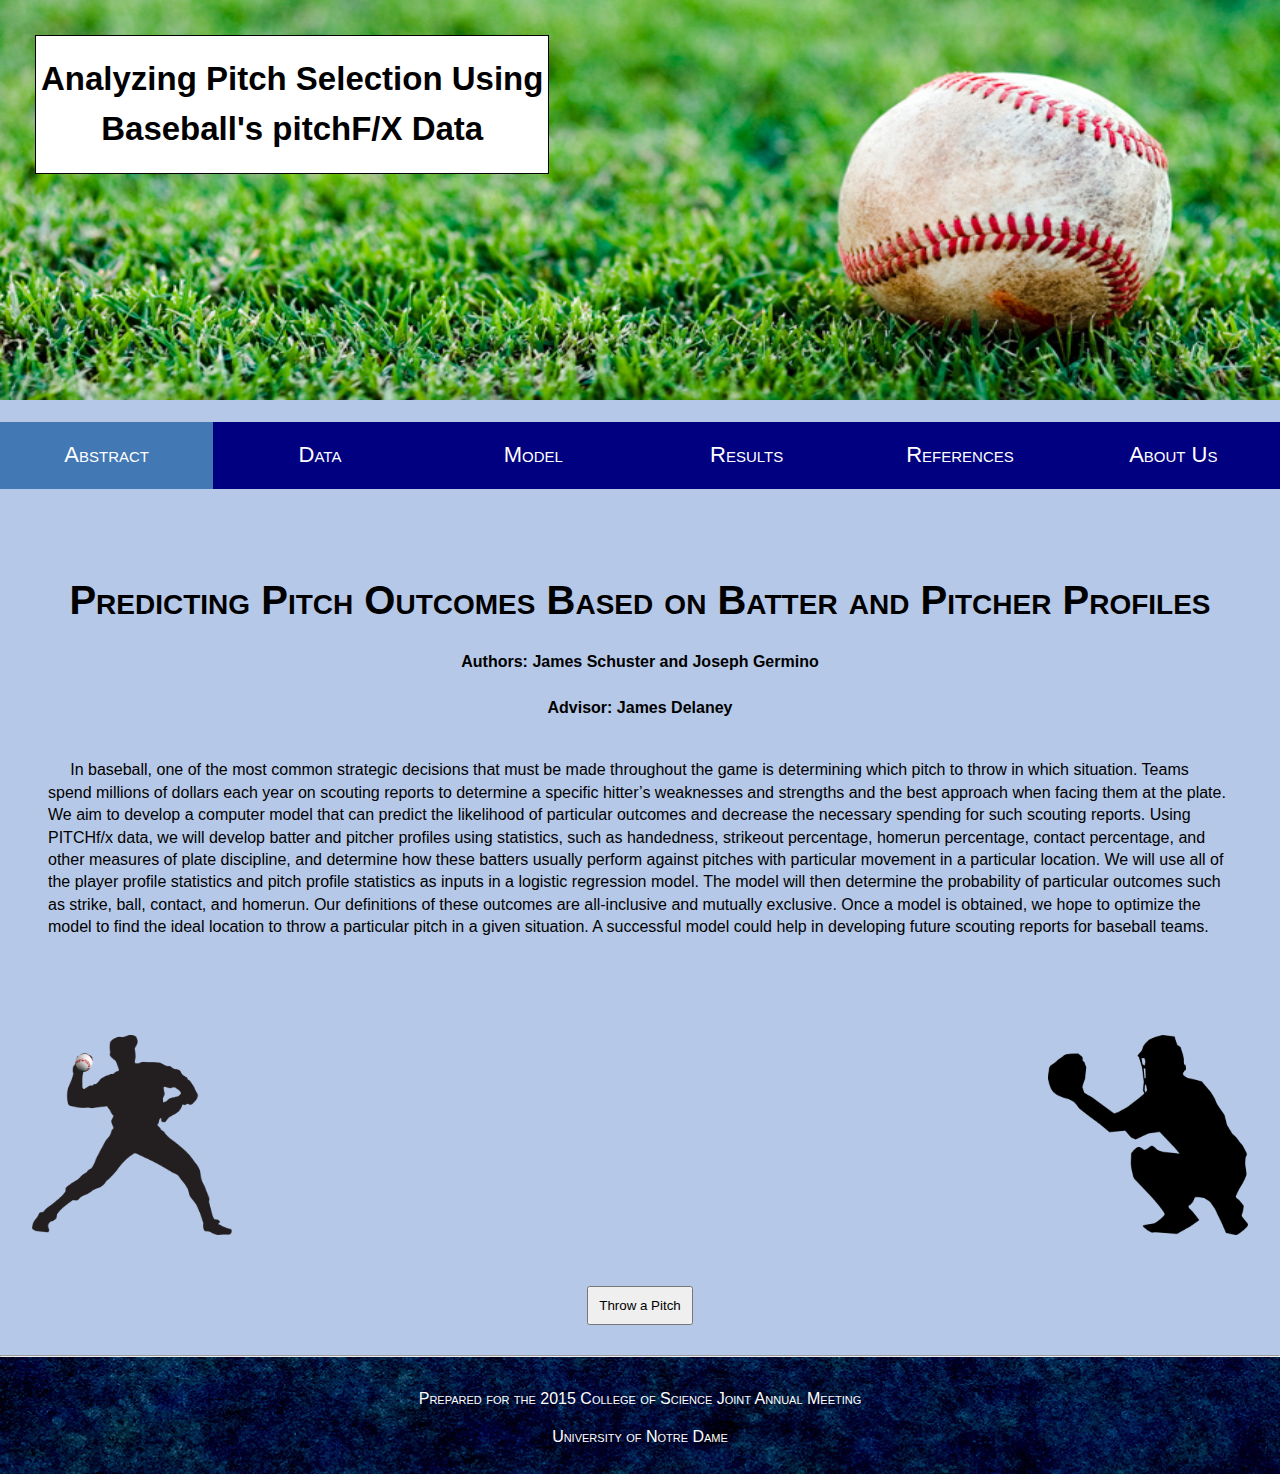
<file: index.html>
<!doctype html>
<html lang="en">

<head>
  <meta charset="utf-8">
  <title>Analyzing Pitch Selection with Baseball pitchF/X Data</title>
  <link rel="stylesheet" type="text/css" href="finalproject.css">
</head>

<body>
	<header>
		<img src= "images/baseball_cover2.jpg" alt="Baseball in the Grass" class= "headerimg"/>
		<div class="mainheader">
			<h2>Analyzing Pitch Selection Using Baseball's pitchF/X Data</h2>
		</div>
		<div class="mainheader2" role="banner">
			<h2>Analyzing Pitch Selection Using</h2> <h2>Baseball's pitchF/X Data</h2>
		</div>
	</header>
	
    <nav id="navigation" role="navigation">
      <ul>
        <li class="active"><a href="index.html">Abstract</a></li>
        <li><a href="data.html">Data</a></li>
		<li><a href="Model.html">Model</a></li>
		<li><a href="results.html">Results</a></li>
		<li><a href="references.html">References</a></li>
		<li><a href="about_us.html">About Us</a></li>
      </ul>
    </nav>
	
	<div id="abstract" role="main">
		<div id="ahead">
		<h1>Predicting Pitch Outcomes Based on Batter and Pitcher Profiles</h1>
		</div>
		
		<div id="authorsabstract">
			<h2>Authors: James Schuster and Joseph Germino</h2>
			<h2>Advisor: James Delaney</h2></div>
		
		<br>
		
		<p>&nbsp;&nbsp;&nbsp;&nbsp;&nbsp;In baseball, one of the most common strategic decisions that must be made 		throughout the game is determining which pitch to throw in which situation. Teams spend millions of dollars each 		year on scouting reports to determine a specific hitter’s weaknesses and strengths and the best approach when 		facing them at the plate. We aim to develop a computer model that can predict the likelihood of particular 		outcomes and decrease the necessary spending for such scouting reports. Using PITCHf/x data, we will develop batter 		and pitcher profiles using statistics, such as handedness, strikeout percentage, homerun percentage, contact 		percentage, and other measures of plate discipline, and determine how these batters usually perform against 		pitches with particular movement in a particular location. We will use all of the player profile statistics and 		pitch profile statistics as inputs in a logistic regression model. The model will then determine the probability 		of particular outcomes such as strike, ball, contact, and homerun. Our definitions of these outcomes are 		all-inclusive and mutually exclusive. Once a model is obtained, we hope to optimize the model to find the ideal 		location to throw a particular pitch in a given situation. A successful model could help in developing future 		scouting reports for baseball teams.
		</p>
		
	</div>
	
	<div id="pitch">
		<img id="pitcher" src="images/baseball-pitcher.png" alt="The Pitcher">
		<img id="catcher" src="images/baseball-catcher-hi.png" alt="The Catcher">
		<img id="baseball" src="images/baseball.png" alt="The Baseball">
		<br><br><br>
	</div>
	
	<div id="buttondiv" role="contentinfo">
	<button id="pitchbutton" type="button">Throw a Pitch</button>
	<button id="backbutton" type="button">Reset</button>
	</div>
	<br>
	<footer>
		<hr>
		<br>
		<p>Prepared for the 2015 College of Science Joint Annual Meeting</p>
		<p>University of Notre Dame</p>
		<script src="http://ajax.googleapis.com/ajax/libs/jquery/2.0.3/jquery.min.js"></script>	
		<script type="text/javascript" src="finalproject.js"></script>
	</footer>		
</body>
</file>
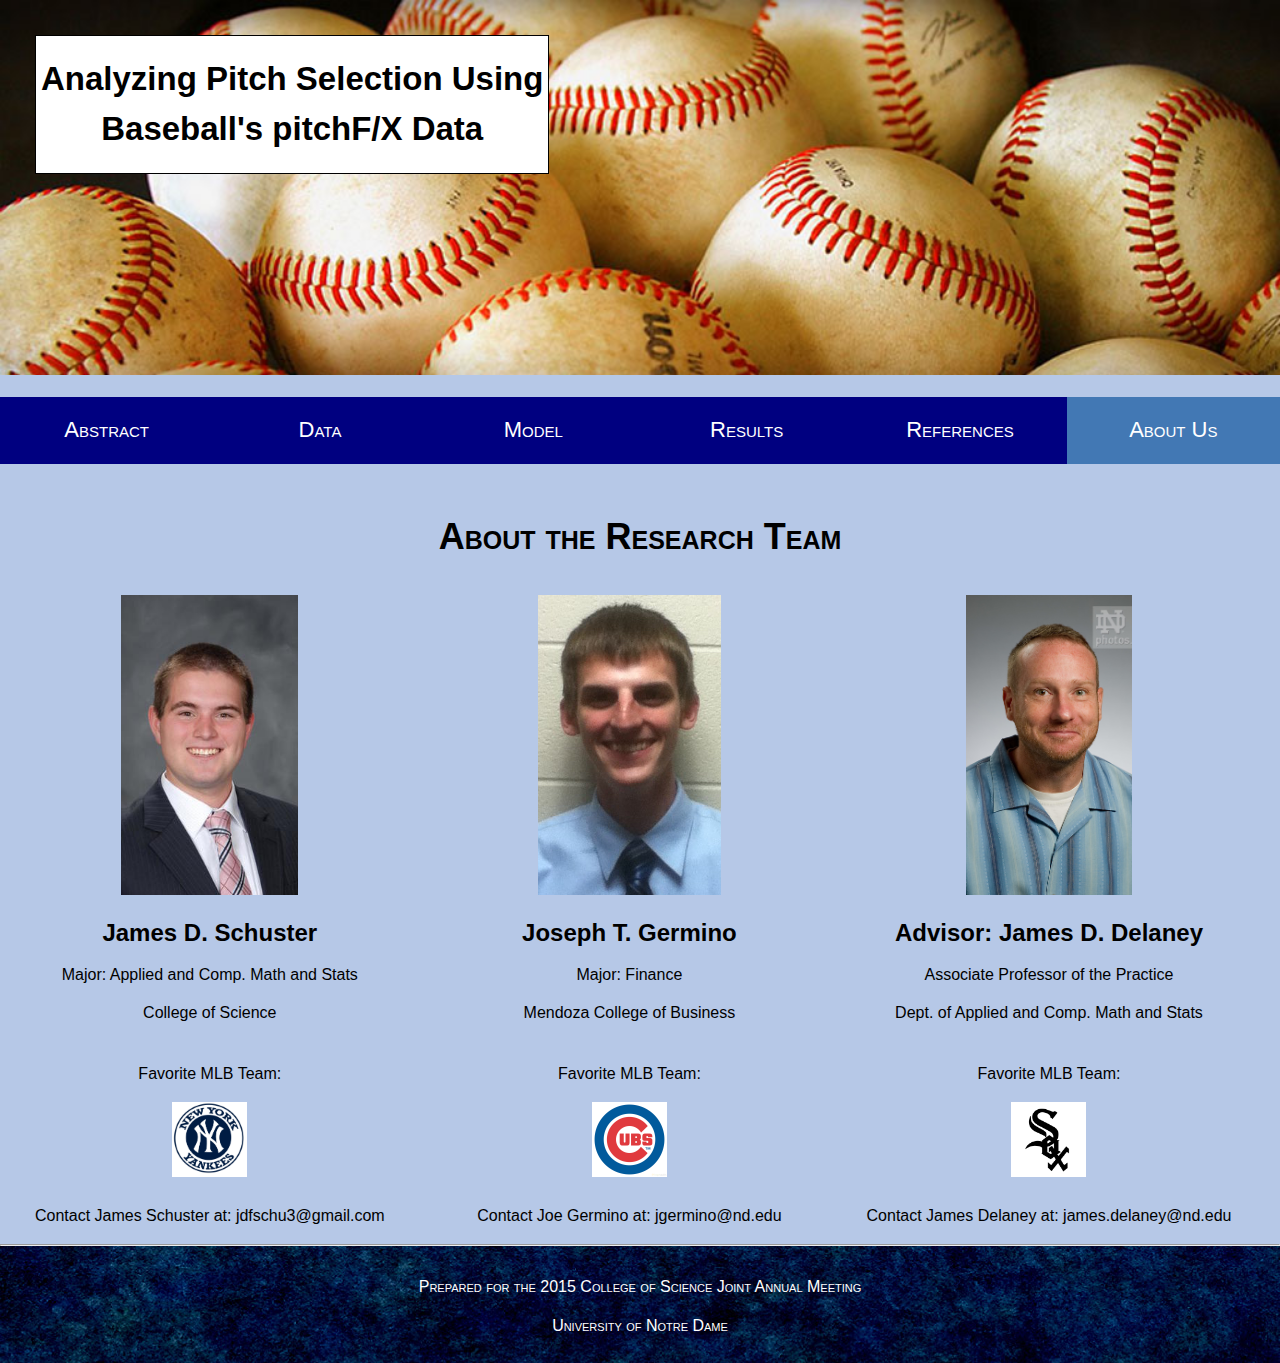
<file: about_us.html>
<!doctype html>
<html lang="en">

<head>
  <meta charset="utf-8">
  <title>Analyzing Pitch Selection with Baseball pitchF/X Data</title>
  <link rel="stylesheet" type="text/css" href="finalproject.css">
</head>

<body>
	<header>
		<img src= "images/baseball-balls-header.jpg" alt="Baseballs" class="headerimg"/>
		<div class="mainheader">
			<h2>Analyzing Pitch Selection Using Baseball's pitchF/X Data</h2>
		</div>
		<div class="mainheader2" role="banner">
			<h2>Analyzing Pitch Selection Using</h2> <h2>Baseball's pitchF/X Data</h2>
		</div>
	</header>
	
    <nav id="navigation" role="navigation">
      <ul>
        <li><a href="index.html">Abstract</a></li>
        <li><a href="data.html">Data</a></li>
		<li><a href="Model.html">Model</a></li>
		<li><a href="results.html">Results</a></li>
		<li><a href="references.html">References</a></li>
		<li class="active"><a href="about_us.html">About Us</a></li>
	  </ul>
    </nav>
	<br>
	<h1 id="aboutheader">About the Research Team</h1>
	<br>
	<section id="js">
		<img id="jamesS" src= "images/james_schuster.jpg" alt= "Photo of James Schuster">
		<h2>James D. Schuster</h2>
		<p>Major: Applied and Comp. Math and Stats</p>
		<p>College of Science</p>
		<br>
		<p> Favorite MLB Team:</p><img id="yanks" src= "images/yankees_logo.jpg" alt= "Yankees Logo">
		<br>
		<br> 
		<p> Contact James Schuster at: jdfschu3@gmail.com</p>
	</section>
	
	<section id="jg">
		<img id="joeG" src= "images/joseph_germino.jpg" alt= "Photo of James Schuster">
		<h2>Joseph T. Germino</h2>
		<p>Major: Finance</p>
		<p>Mendoza College of Business</p>
		<br>
		<p> Favorite MLB Team:</p><img id="cubs" src= "images/cubs_logo.jpg" alt= "Cubs Logo">
		<br> 
		<br>
		<p> Contact Joe Germino at: jgermino@nd.edu</p>
	</section>
	
	<section id="jd">
		<picture>
			<source media= "(min-width: 1070px)" srcset="images/James-Delaney-large.jpg">
			<source media= "(min-width: 700px)" srcset="images/James-Delaney-medium.jpg">
			<img id="jamesDs" src="images/James-Delaney-small.jpg" alt="Advisor James D. Delaney">
		</picture>
		
		<h2>Advisor: James D. Delaney</h2>
		<p> Associate Professor of the Practice</p>
		<p>Dept. of Applied and Comp. Math and Stats</p>
		<br>
		<p> Favorite MLB Team:</p><img id="sox" src= "images/sox_logo.gif" alt= "Cubs Logo">
		<br> 
		<br>
		<p> Contact James Delaney at: james.delaney@nd.edu</p>
	</section>
	

	<footer id="footer" role="contentinfo">
		<hr>
		<br>
		<p>Prepared for the 2015 College of Science Joint Annual Meeting</p>
		<p>University of Notre Dame</p>
		<script src="http://ajax.googleapis.com/ajax/libs/jquery/2.0.3/jquery.min.js"></script>
		<script type="text/javascript" src="finalproject.js"></script>
	</footer>		
</body>
</file>
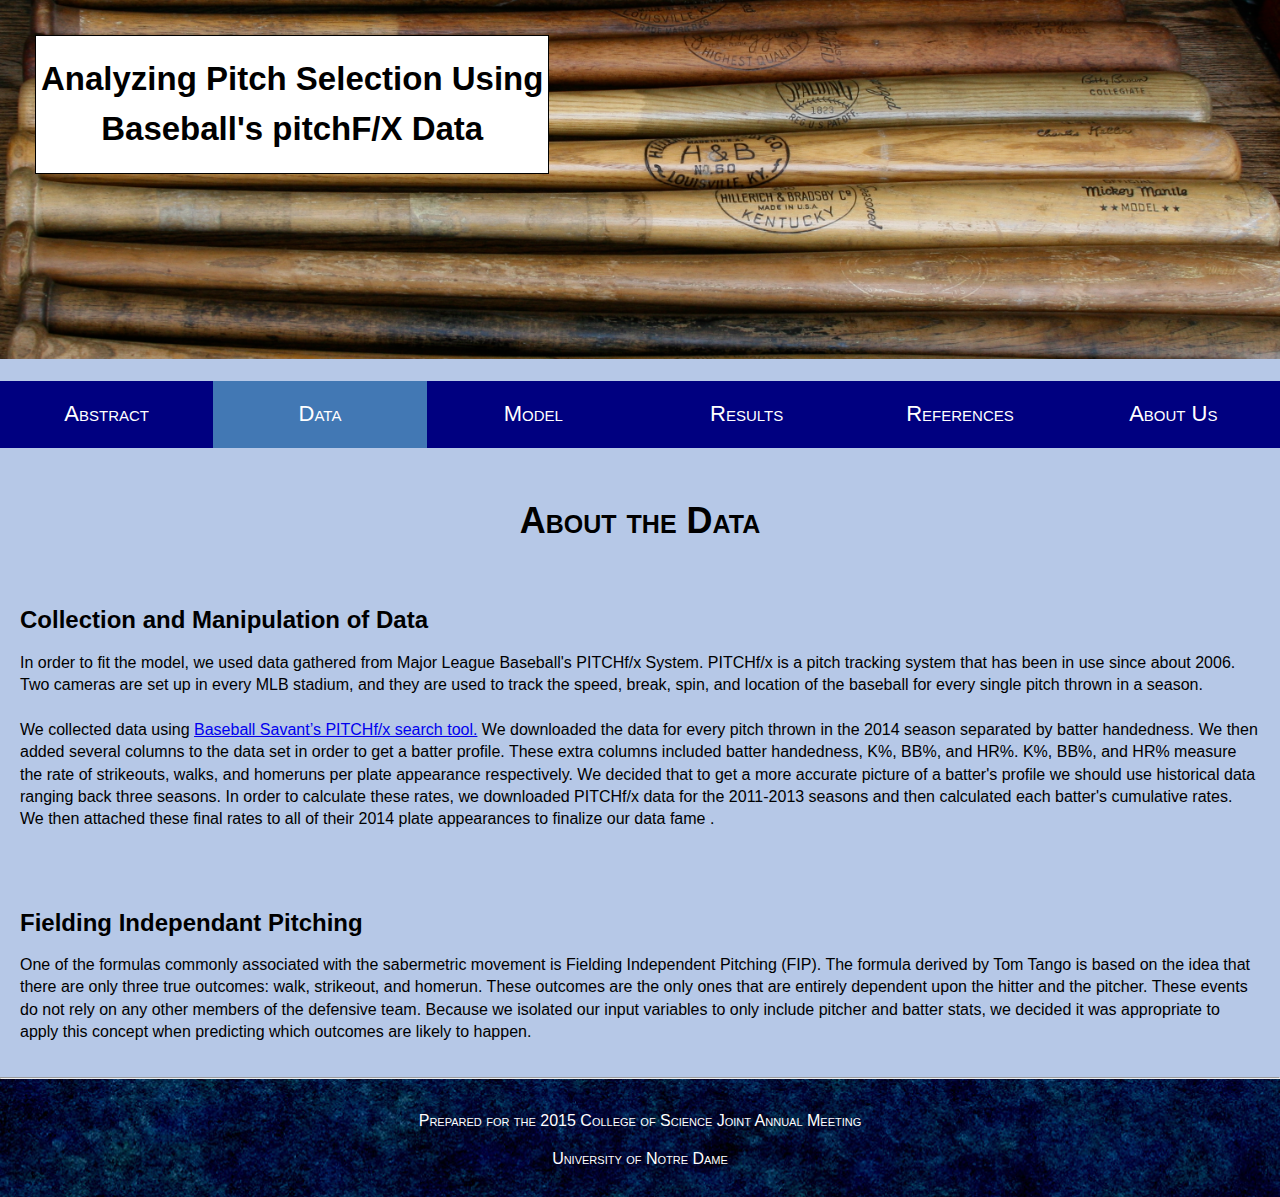
<file: data.html>
<!doctype html>
<html lang="en">

<head>
  <meta charset="utf-8">
  <title>Analyzing Pitch Selection with Baseball pitchF/X Data</title>
  <link rel="stylesheet" type="text/css" href="finalproject.css">
</head>

<body>
	<header>
		<img src= "images/vintage_bats.jpg" alt="Baseball in the Grass" class= "headerimg"/>
		<div class="mainheader">
			<h2>Analyzing Pitch Selection Using Baseball's pitchF/X Data</h2>
		</div>
		<div class="mainheader2" role="banner" >
			<h2>Analyzing Pitch Selection Using</h2> <h2>Baseball's pitchF/X Data</h2>
		</div>
	</header>
	
    <nav id="navigation" role="navigation">
      <ul>
        <li><a href="index.html">Abstract</a></li>
        <li class="active"><a href="data.html">Data</a></li>
		<li><a href="Model.html">Model</a></li>
		<li><a href="results.html">Results</a></li>
		<li><a href="references.html">References</a></li>
		<li><a href="about_us.html">About Us</a></li>
      </ul>
    </nav>
	<br>
	<h1 id="datahead">About the Data</h1>
	<br>
	<div id="datadiv" role="main">
		<h2>Collection and Manipulation of Data</h2>
		<p>In order to fit the model, we used data gathered from Major League Baseball's PITCHf/x System. PITCHf/x is a pitch 
			tracking system that has been in use since about 2006. Two cameras are set up in every MLB stadium, and they are 
			used to track the speed, break, spin, and location of the baseball for every single pitch thrown in a season. 
			<br><br>We collected data using <a href="http://baseballsavant.com/pitchfx_search.php" target="_blank">Baseball 
			Savant’s PITCHf/x search tool.</a> We downloaded the data for every pitch 
			thrown in the 2014 season separated by batter handedness. We then added several columns to the data set in order to 
			get a batter profile. These extra columns included batter handedness, K%, BB%, and HR%. K%, BB%, and HR% measure 
			the rate of strikeouts, walks, and homeruns per plate appearance respectively. We decided that to get a more 
			accurate picture of a batter's profile we should use historical data ranging back three seasons. In order to 
			calculate these rates, we downloaded PITCHf/x data for the 2011-2013 seasons and then calculated each batter's 
			cumulative rates. We then attached these final rates to all of their 2014 plate appearances to finalize our data 
			fame .</p><br><br>
			
		<h2>Fielding Independant Pitching</h2>
		<p>	One of the formulas commonly associated with the sabermetric movement is Fielding Independent Pitching (FIP). The 
			formula derived by Tom Tango is based on the idea that there are only three true outcomes: walk, strikeout, and 
			homerun. These outcomes are the only ones that are entirely dependent upon the hitter and the pitcher. These events 
			do not rely on any other members of the defensive team. Because we isolated our input variables to only include 
			pitcher and batter stats, we decided it was appropriate to apply this concept when predicting which outcomes are 
			likely to happen.</p>
			
	</div>
			

		
	

	<footer role="contentinfo">
		<hr>
		<br>
		<p>Prepared for the 2015 College of Science Joint Annual Meeting</p>
		<p>University of Notre Dame</p>
		<script src="http://ajax.googleapis.com/ajax/libs/jquery/2.0.3/jquery.min.js"></script>
		<script type="text/javascript" src="finalproject.js"></script>
	</footer>		
</body>
</file>
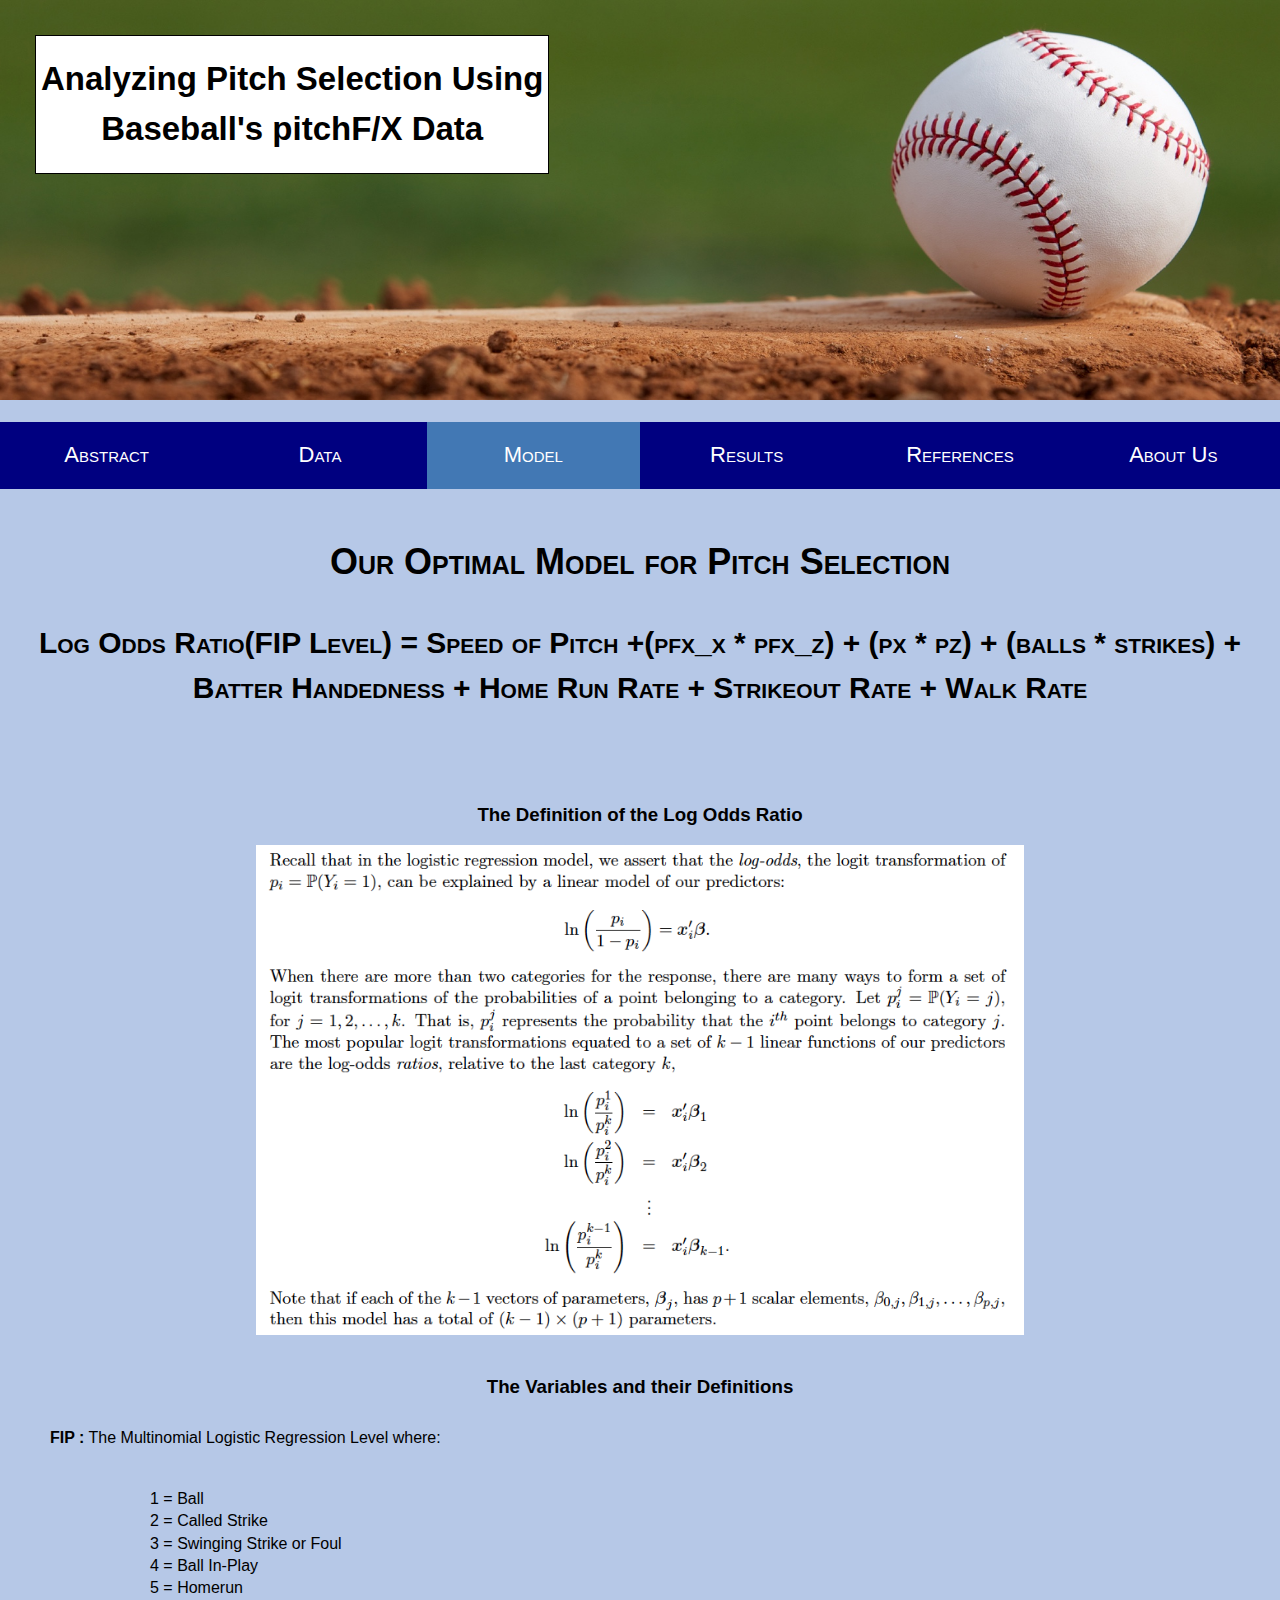
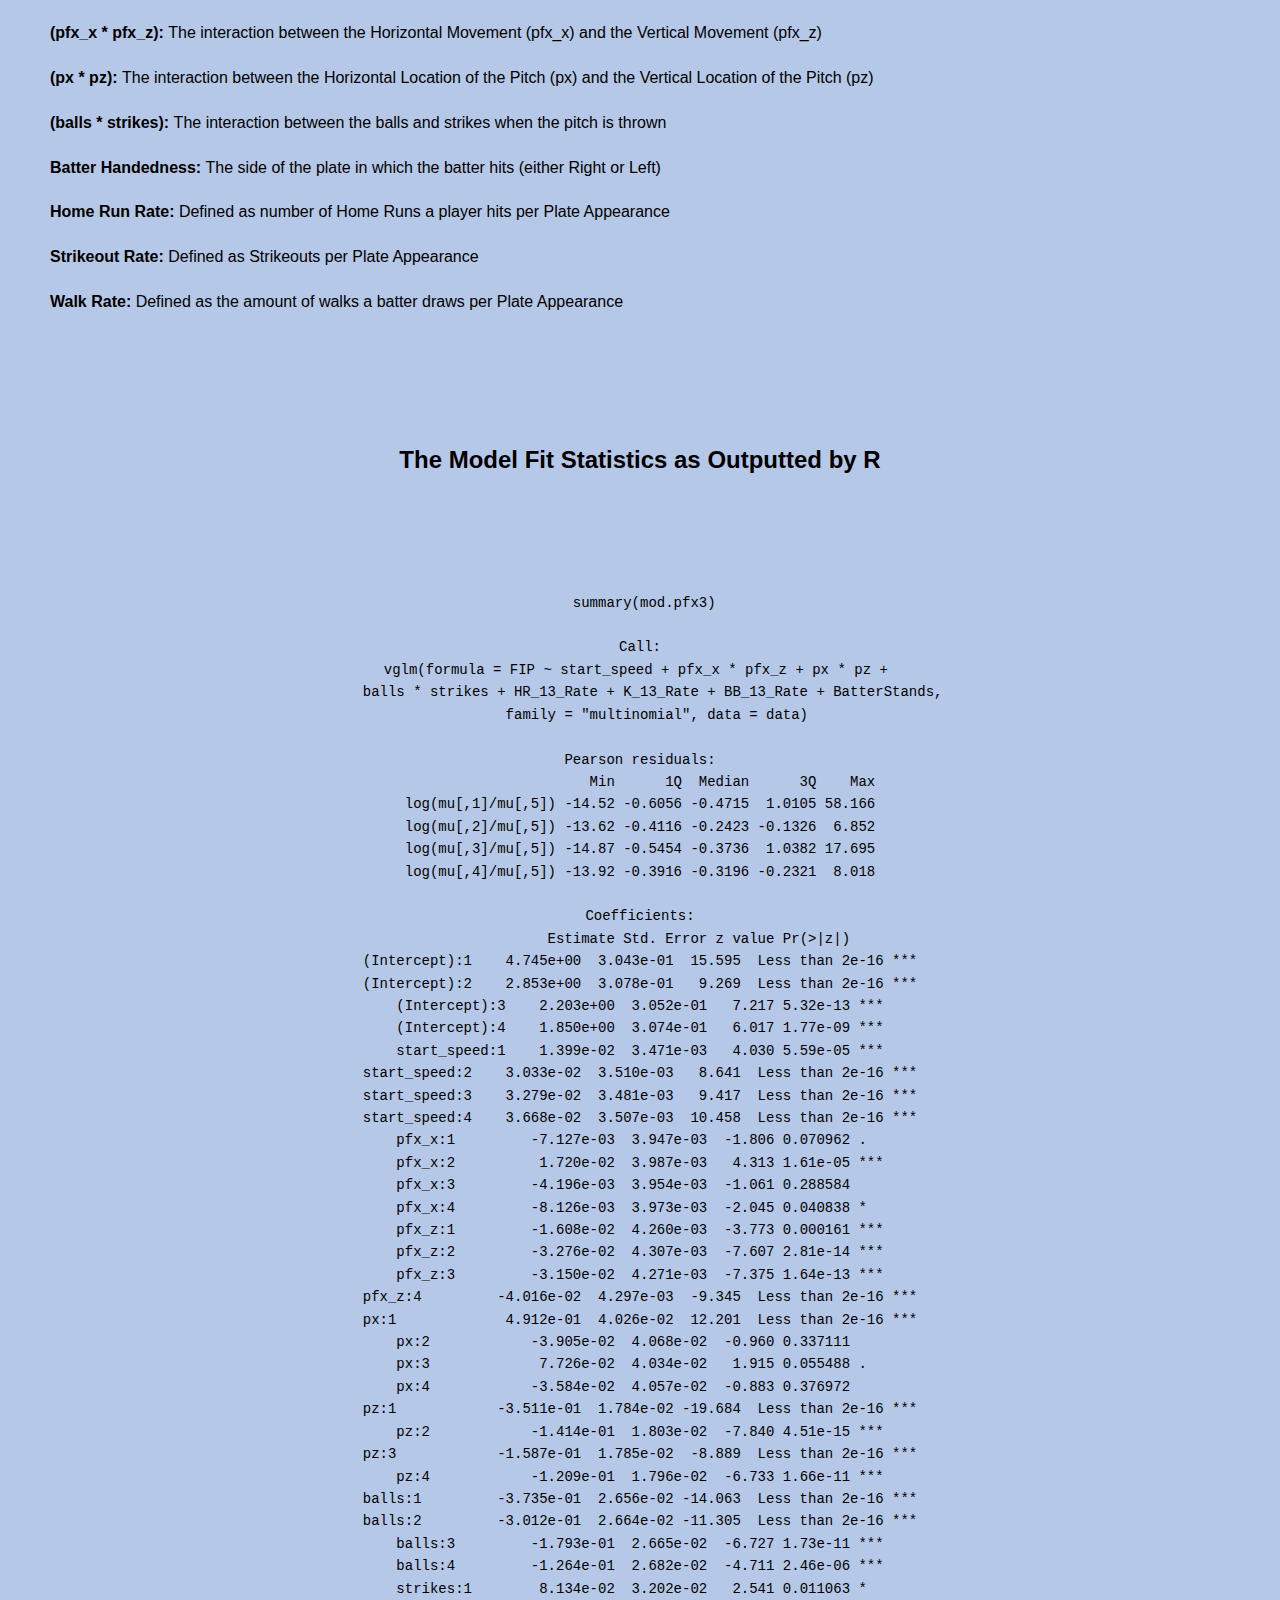
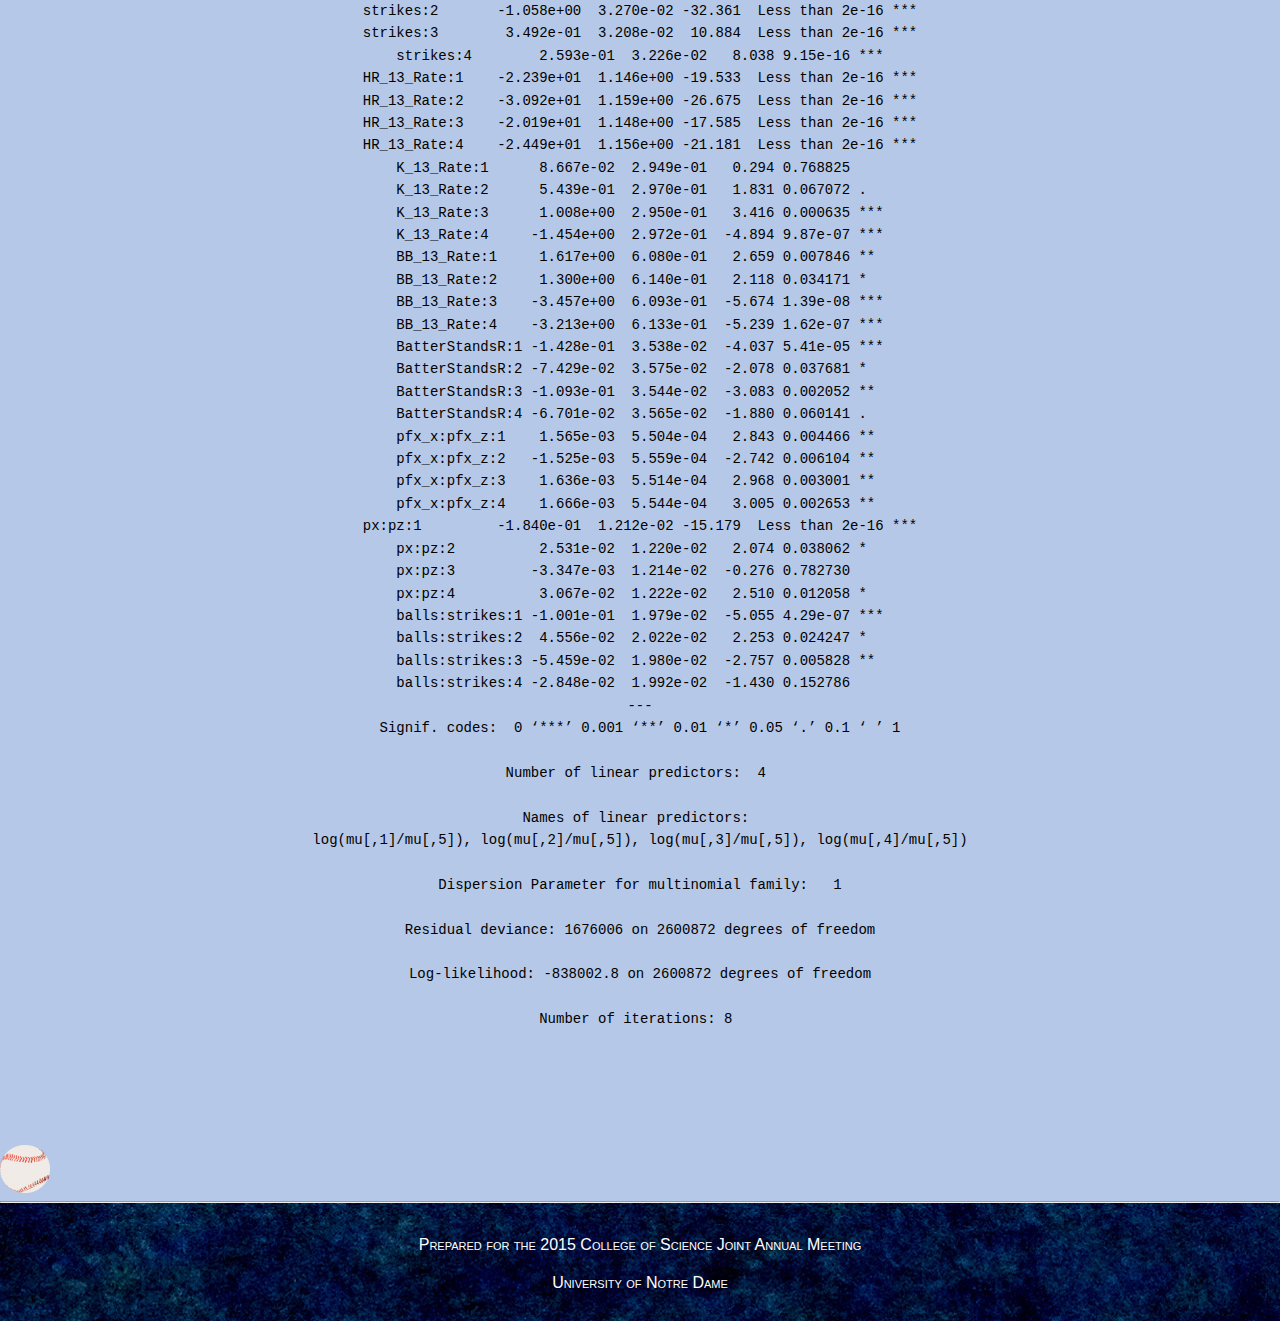
<file: Model.html>
<!doctype html>
<html lang="en">

<head>
  <meta charset="utf-8">
  <title>Analyzing Pitch Selection with Baseball pitchF/X Data</title>
  <link rel="stylesheet" type="text/css" href="finalproject.css">
</head>

<body>
	<header>
		<img src= "images/model-baseball.jpg" alt="Baseball on the Mound" class= "headerimg"/>
		<div class="mainheader">
			<h2>Analyzing Pitch Selection Using Baseball's pitchF/X Data</h2>
		</div>
		<div class="mainheader2" role="banner">
			<h2>Analyzing Pitch Selection Using</h2> <h2>Baseball's pitchF/X Data</h2>
		</div>
	</header>
	
    <nav id="navigation" role="navigation">
      <ul>
        <li><a href="index.html">Abstract</a></li>
        <li><a href="data.html">Data</a></li>
		<li class="active"><a href="Model.html">Model</a></li>
		<li><a href="results.html">Results</a></li>
		<li><a href="references.html">References</a></li>
		<li><a href="about_us.html">About Us</a></li>
      </ul>
    </nav>
	<main role="main">
	<br>
	<h1 id="modelheader">Our Optimal Model for Pitch Selection</h1>
	<br>
	
	<p id="model">Log Odds Ratio(FIP Level) = Speed of Pitch +(pfx_x * pfx_z) + (px * pz) + (balls * strikes) + Batter Handedness + Home Run Rate + Strikeout Rate + Walk Rate </p>
	
	<br>
	<br>
	<h3 id="logoddshead">The Definition of the Log Odds Ratio</h3>
	<div>
		<img id="logoddsphoto" src= "images/LogOddsRatio.png" alt="Description of Log Odds Ratio"></div>
	<br>
	<h3 id="covariatesheader">The Variables and their Definitions</h3>
	<div id="covariates">
		<p> 
			<b>FIP :</b> The Multinomial Logistic Regression Level where:<div id="FIPoutcomes"> <br> 1 = 
			Ball <br> 2 = Called Strike <br> 3 = Swinging Strike or Foul <br> 4 = Ball In-Play  <br> 5 = Homerun</div> 
			<br><b>(pfx_x * pfx_z): </b>The interaction between the Horizontal Movement (pfx_x) and the Vertical Movement 
			(pfx_z)<br><br> <b>(px * pz): </b> The interaction between the Horizontal Location of the Pitch (px) and the 
			Vertical Location of the Pitch (pz)<br><br> <b>(balls * strikes): </b> The interaction between the balls and 
			strikes when the pitch is thrown<br><br> <b>Batter Handedness: </b> The side of the plate in which the batter hits
			(either Right or Left)<br><br><b>Home Run Rate: </b> Defined as number of Home Runs a player hits per Plate
			Appearance<br><br><b>Strikeout Rate: </b> Defined as Strikeouts per Plate Appearance<br><br><b>Walk Rate: </b>
			Defined as the amount of walks a batter draws per Plate Appearance
		</p>	
	</div>
	<h2 id="modelhead2"> The Model Fit Statistics as Outputted by R</h2>
	<div id="modelfit">
		<pre> summary(mod.pfx3)

Call:
vglm(formula = FIP ~ start_speed + pfx_x * pfx_z + px * pz + 
    balls * strikes + HR_13_Rate + K_13_Rate + BB_13_Rate + BatterStands, 
    family = "multinomial", data = data)

Pearson residuals:
                      Min      1Q  Median      3Q    Max
log(mu[,1]/mu[,5]) -14.52 -0.6056 -0.4715  1.0105 58.166
log(mu[,2]/mu[,5]) -13.62 -0.4116 -0.2423 -0.1326  6.852
log(mu[,3]/mu[,5]) -14.87 -0.5454 -0.3736  1.0382 17.695
log(mu[,4]/mu[,5]) -13.92 -0.3916 -0.3196 -0.2321  8.018

Coefficients:
                  Estimate Std. Error z value Pr(>|z|)    
(Intercept):1    4.745e+00  3.043e-01  15.595  Less than 2e-16 ***
(Intercept):2    2.853e+00  3.078e-01   9.269  Less than 2e-16 ***
(Intercept):3    2.203e+00  3.052e-01   7.217 5.32e-13 ***
(Intercept):4    1.850e+00  3.074e-01   6.017 1.77e-09 ***
start_speed:1    1.399e-02  3.471e-03   4.030 5.59e-05 ***
start_speed:2    3.033e-02  3.510e-03   8.641  Less than 2e-16 ***
start_speed:3    3.279e-02  3.481e-03   9.417  Less than 2e-16 ***
start_speed:4    3.668e-02  3.507e-03  10.458  Less than 2e-16 ***
pfx_x:1         -7.127e-03  3.947e-03  -1.806 0.070962 .  
pfx_x:2          1.720e-02  3.987e-03   4.313 1.61e-05 ***
pfx_x:3         -4.196e-03  3.954e-03  -1.061 0.288584    
pfx_x:4         -8.126e-03  3.973e-03  -2.045 0.040838 *  
pfx_z:1         -1.608e-02  4.260e-03  -3.773 0.000161 ***
pfx_z:2         -3.276e-02  4.307e-03  -7.607 2.81e-14 ***
pfx_z:3         -3.150e-02  4.271e-03  -7.375 1.64e-13 ***
pfx_z:4         -4.016e-02  4.297e-03  -9.345  Less than 2e-16 ***
px:1             4.912e-01  4.026e-02  12.201  Less than 2e-16 ***
px:2            -3.905e-02  4.068e-02  -0.960 0.337111    
px:3             7.726e-02  4.034e-02   1.915 0.055488 .  
px:4            -3.584e-02  4.057e-02  -0.883 0.376972    
pz:1            -3.511e-01  1.784e-02 -19.684  Less than 2e-16 ***
pz:2            -1.414e-01  1.803e-02  -7.840 4.51e-15 ***
pz:3            -1.587e-01  1.785e-02  -8.889  Less than 2e-16 ***
pz:4            -1.209e-01  1.796e-02  -6.733 1.66e-11 ***
balls:1         -3.735e-01  2.656e-02 -14.063  Less than 2e-16 ***
balls:2         -3.012e-01  2.664e-02 -11.305  Less than 2e-16 ***
balls:3         -1.793e-01  2.665e-02  -6.727 1.73e-11 ***
balls:4         -1.264e-01  2.682e-02  -4.711 2.46e-06 ***
strikes:1        8.134e-02  3.202e-02   2.541 0.011063 *  
strikes:2       -1.058e+00  3.270e-02 -32.361  Less than 2e-16 ***
strikes:3        3.492e-01  3.208e-02  10.884  Less than 2e-16 ***
strikes:4        2.593e-01  3.226e-02   8.038 9.15e-16 ***
HR_13_Rate:1    -2.239e+01  1.146e+00 -19.533  Less than 2e-16 ***
HR_13_Rate:2    -3.092e+01  1.159e+00 -26.675  Less than 2e-16 ***
HR_13_Rate:3    -2.019e+01  1.148e+00 -17.585  Less than 2e-16 ***
HR_13_Rate:4    -2.449e+01  1.156e+00 -21.181  Less than 2e-16 ***
K_13_Rate:1      8.667e-02  2.949e-01   0.294 0.768825    
K_13_Rate:2      5.439e-01  2.970e-01   1.831 0.067072 .  
K_13_Rate:3      1.008e+00  2.950e-01   3.416 0.000635 ***
K_13_Rate:4     -1.454e+00  2.972e-01  -4.894 9.87e-07 ***
BB_13_Rate:1     1.617e+00  6.080e-01   2.659 0.007846 ** 
BB_13_Rate:2     1.300e+00  6.140e-01   2.118 0.034171 *  
BB_13_Rate:3    -3.457e+00  6.093e-01  -5.674 1.39e-08 ***
BB_13_Rate:4    -3.213e+00  6.133e-01  -5.239 1.62e-07 ***
BatterStandsR:1 -1.428e-01  3.538e-02  -4.037 5.41e-05 ***
BatterStandsR:2 -7.429e-02  3.575e-02  -2.078 0.037681 *  
BatterStandsR:3 -1.093e-01  3.544e-02  -3.083 0.002052 ** 
BatterStandsR:4 -6.701e-02  3.565e-02  -1.880 0.060141 .  
pfx_x:pfx_z:1    1.565e-03  5.504e-04   2.843 0.004466 ** 
pfx_x:pfx_z:2   -1.525e-03  5.559e-04  -2.742 0.006104 ** 
pfx_x:pfx_z:3    1.636e-03  5.514e-04   2.968 0.003001 ** 
pfx_x:pfx_z:4    1.666e-03  5.544e-04   3.005 0.002653 ** 
px:pz:1         -1.840e-01  1.212e-02 -15.179  Less than 2e-16 ***
px:pz:2          2.531e-02  1.220e-02   2.074 0.038062 *  
px:pz:3         -3.347e-03  1.214e-02  -0.276 0.782730    
px:pz:4          3.067e-02  1.222e-02   2.510 0.012058 *  
balls:strikes:1 -1.001e-01  1.979e-02  -5.055 4.29e-07 ***
balls:strikes:2  4.556e-02  2.022e-02   2.253 0.024247 *  
balls:strikes:3 -5.459e-02  1.980e-02  -2.757 0.005828 ** 
balls:strikes:4 -2.848e-02  1.992e-02  -1.430 0.152786    
---
Signif. codes:  0 ‘***’ 0.001 ‘**’ 0.01 ‘*’ 0.05 ‘.’ 0.1 ‘ ’ 1

Number of linear predictors:  4 

Names of linear predictors: 
log(mu[,1]/mu[,5]), log(mu[,2]/mu[,5]), log(mu[,3]/mu[,5]), log(mu[,4]/mu[,5])

Dispersion Parameter for multinomial family:   1

Residual deviance: 1676006 on 2600872 degrees of freedom

Log-likelihood: -838002.8 on 2600872 degrees of freedom

Number of iterations: 8 
</pre>
</div>
	
	</main>
	
	<div class="ball">
		<img id="baseballroll" src="images/baseball-md.png" alt="The Baseball">
	</div>

	<footer role="contentinfo">
		<hr>
		<br>
		<p>Prepared for the 2015 College of Science Joint Annual Meeting</p>
		<p>University of Notre Dame</p>
		<script src="http://ajax.googleapis.com/ajax/libs/jquery/2.0.3/jquery.min.js"></script>	
		<script type="text/javascript" src="finalproject.js"></script>
	</footer>		
</body>
</file>
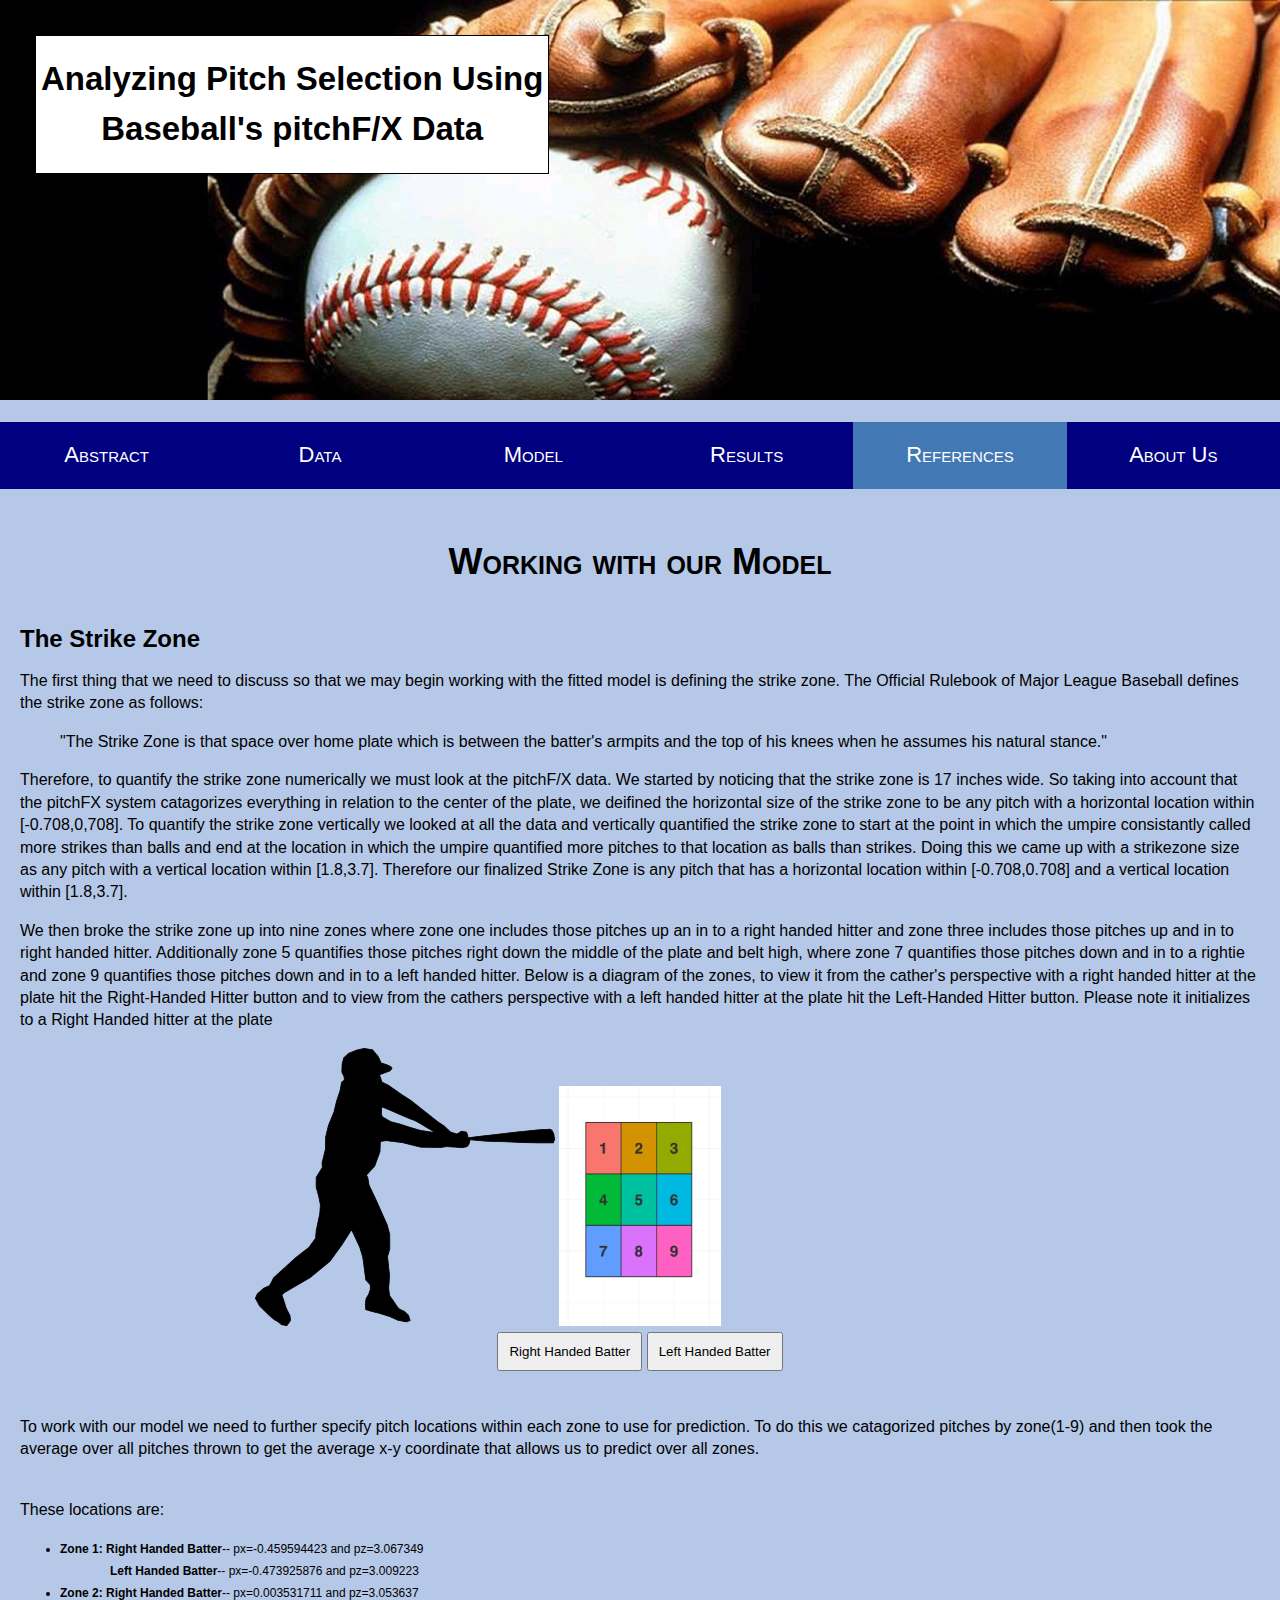
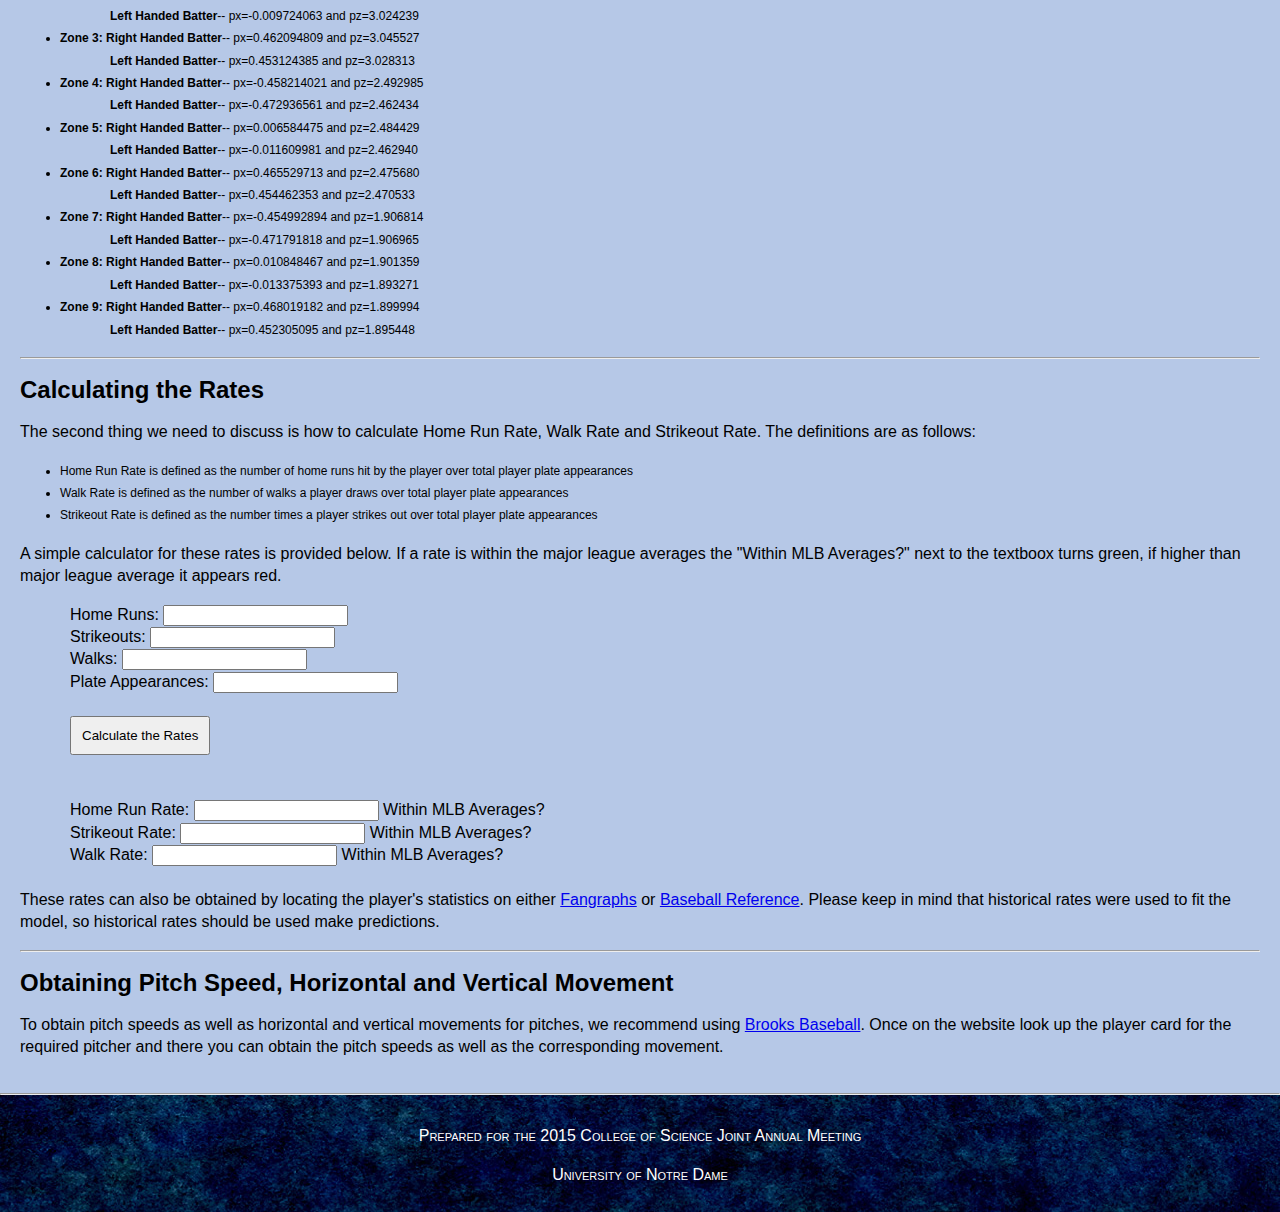
<file: references.html>
<!doctype html>
<html lang="en">

<head>
  <meta charset="utf-8">
  <title>Analyzing Pitch Selection with Baseball pitchF/X Data</title>
  <link rel="stylesheet" type="text/css" href="finalproject.css">
</head>

<body>
	<header>
		<img src= "images/baseball-glove.jpg" alt="Baseball in a glove" class= "headerimg"/>
		<div class="mainheader">
			<h2>Analyzing Pitch Selection Using Baseball's pitchF/X Data</h2>
		</div>
		<div class="mainheader2" role="banner">
			<h2>Analyzing Pitch Selection Using</h2> <h2>Baseball's pitchF/X Data</h2>
		</div>
	</header>
	
    <nav id="navigation" role="navigation">
      <ul>
        <li><a href="index.html">Abstract</a></li>
        <li><a href="data.html">Data</a></li>
		<li><a href="Model.html">Model</a></li>
		<li><a href="results.html">Results</a></li>
		<li class="active"><a href="references.html">References</a></li>
		<li><a href="about_us.html">About Us</a></li>
      </ul>
    </nav>
	<br>
	<h1 id="refhead">Working with our Model</h1>
	
	<main id="refmaincontent" role="main">
		
		<div id="strikezone">
			<h2>The Strike Zone</h2>
			<p> The first thing that we need to discuss so that we may begin working with the fitted model is defining the
				 strike zone. The Official Rulebook of Major League Baseball defines the strike zone as follows:</p> 
				 <blockquote cite="http://mlb.mlb.com/mlb/official_info/umpires/strike_zone.jsp">"The Strike Zone is that 
				 space over home plate which is between the batter's armpits and the top of his knees when he assumes his 
				 natural stance."</blockquote> 
				 <p>Therefore, to quantify the strike zone numerically we must look at the pitchF/X data. 
				 We started by noticing that the strike zone is 17 inches wide. So taking into account that the pitchFX 
				 system catagorizes everything in relation to the center of the plate, we deifined the horizontal size of 
				 the strike zone to be any pitch with a horizontal location within [-0.708,0,708]. To quantify the strike 
				 zone vertically we looked at all the data and vertically quantified the strike zone to start at the 
				 point in which the umpire consistantly called more strikes than balls and end at the location in which 
				 the umpire quantified more pitches to that location as balls than strikes. Doing this we came up with a 
				 strikezone size as any pitch with a vertical location within [1.8,3.7]. Therefore our finalized Strike 
				 Zone is any pitch that has a horizontal location within [-0.708,0.708] and a vertical location within 
				 [1.8,3.7].</p>
			<p> We then broke the strike zone up into nine zones where zone one includes those pitches up an in to a right 
				handed hitter and zone three includes those pitches up and in to right handed hitter. Additionally zone 5 
				quantifies those pitches right down the middle of the plate and belt high, where zone 7 quantifies those 
				pitches down and in to a rightie and zone 9 quantifies those pitches down and in to a left handed hitter. 
				Below is a diagram of the zones, to view it from the cather's perspective with a right handed hitter at 
				the plate hit the Right-Handed Hitter button and to view from the cathers perspective with a left handed 
				hitter at the plate hit the Left-Handed Hitter button. Please note it initializes to a Right Handed hitter 
				at the plate</p>
			<div id="strikezonerepresentation">
				<img id="righty" src= "images/hitter1.png" alt="Right Handed Hitter">
				<img id="szone" src= "images/Rplot.jpg" alt="The Strike Zone">
				<img id="lefty" src= "images/hitter2.png" alt="Left Handed Hitter">
			</div>
			
			<div id="strikezonebuttons">
				<button id="rightbutton" type="button">Right Handed Batter</button>
				<button id="leftbutton" type="button">Left Handed Batter</button>
			</div>
			<br>
			<br>
			<p> To work with our model we need to further specify pitch locations within each zone to use for prediction. 
				To do this we catagorized pitches by zone(1-9) and then took the average over all pitches thrown to get the 
				average x-y coordinate that allows us to predict over all zones.</p><br><p>These locations are:</p>
			<ul>
				<li> <b>Zone 1:  Right Handed Batter</b>-- px=-0.459594423 and pz=3.067349     
					<br>&nbsp;&nbsp;&nbsp;&nbsp;&nbsp;&nbsp;&nbsp;&nbsp;&nbsp;&nbsp;&nbsp;&nbsp;&nbsp;
					&nbsp;<b>Left Handed Batter</b>-- px=-0.473925876 and pz=3.009223</li>
				<li> <b>Zone 2:  Right Handed Batter</b>-- px=0.003531711 and pz=3.053637
 				   <br>&nbsp;&nbsp;&nbsp;&nbsp;&nbsp;&nbsp;&nbsp;&nbsp;&nbsp;&nbsp;&nbsp;&nbsp;&nbsp;
 				   &nbsp;<b>Left Handed Batter</b>-- px=-0.009724063 and pz=3.024239</li>
				<li> <b>Zone 3:  Right Handed Batter</b>-- px=0.462094809 and pz=3.045527     
					<br>&nbsp;&nbsp;&nbsp;&nbsp;&nbsp;&nbsp;&nbsp;&nbsp;&nbsp;&nbsp;&nbsp;&nbsp;&nbsp;
					&nbsp;<b>Left Handed Batter</b>-- px=0.453124385 and pz=3.028313</li>
				<li> <b>Zone 4:  Right Handed Batter</b>-- px=-0.458214021 and pz=2.492985     
					<br>&nbsp;&nbsp;&nbsp;&nbsp;&nbsp;&nbsp;&nbsp;&nbsp;&nbsp;&nbsp;&nbsp;&nbsp;&nbsp;
					&nbsp;<b>Left Handed Batter</b>-- px=-0.472936561 and pz=2.462434</li>
				<li> <b>Zone 5:  Right Handed Batter</b>-- px=0.006584475 and pz=2.484429     
					<br>&nbsp;&nbsp;&nbsp;&nbsp;&nbsp;&nbsp;&nbsp;&nbsp;&nbsp;&nbsp;&nbsp;&nbsp;&nbsp;
					&nbsp;<b>Left Handed Batter</b>-- px=-0.011609981 and pz=2.462940</li>
				<li> <b>Zone 6:  Right Handed Batter</b>-- px=0.465529713 and pz=2.475680     
					<br>&nbsp;&nbsp;&nbsp;&nbsp;&nbsp;&nbsp;&nbsp;&nbsp;&nbsp;&nbsp;&nbsp;&nbsp;&nbsp;
					&nbsp;<b>Left Handed Batter</b>-- px=0.454462353 and pz=2.470533</li>
				<li> <b>Zone 7:  Right Handed Batter</b>-- px=-0.454992894 and pz=1.906814     
					<br>&nbsp;&nbsp;&nbsp;&nbsp;&nbsp;&nbsp;&nbsp;&nbsp;&nbsp;&nbsp;&nbsp;&nbsp;&nbsp;
					&nbsp;<b>Left Handed Batter</b>-- px=-0.471791818 and pz=1.906965</li>
				<li> <b>Zone 8:  Right Handed Batter</b>-- px=0.010848467 and pz=1.901359     
					<br>&nbsp;&nbsp;&nbsp;&nbsp;&nbsp;&nbsp;&nbsp;&nbsp;&nbsp;&nbsp;&nbsp;&nbsp;&nbsp;
					&nbsp;<b>Left Handed Batter</b>-- px=-0.013375393 and pz=1.893271</li>
				<li> <b>Zone 9:  Right Handed Batter</b>-- px=0.468019182 and pz=1.899994     
					<br>&nbsp;&nbsp;&nbsp;&nbsp;&nbsp;&nbsp;&nbsp;&nbsp;&nbsp;&nbsp;&nbsp;&nbsp;&nbsp;
					&nbsp;<b>Left Handed Batter</b>-- px=0.452305095 and pz=1.895448</li>
			</ul>
		</div>
		<hr>
		<div id="rates">
			<h2>Calculating the Rates</h2>
			<p> The second thing we need to discuss is how to calculate Home Run Rate, Walk Rate and Strikeout Rate. The 
				definitions are as follows:</p>
			<ul>
				<li> Home Run Rate is defined as the number of home runs hit by the player over total player plate 
					appearances</li>
				<li> Walk Rate is defined as the number of walks a player draws over total player plate appearances</li>
				<li> Strikeout Rate is defined as the number times a player strikes out over total player plate 
					appearances</li>
			 </ul>
			 <p> A simple calculator for these rates is provided below. If a rate is within the major league averages the 
				 "Within MLB Averages?" next to the textboox turns green, if higher than major league average it appears red. 
				 <br></p>
			<div id="ratescalc" role="form">
				 Home Runs: <input id="HR" type="text" name="HR"><br>
				 Strikeouts: <input id="SO" type="text" name="SO"><br>
				 Walks: <input id="BB" type="text" name="BB"><br>
				 Plate Appearances: <input id="PA" type="text" name="PA"><br><br>
				 <button id="calculate" type="button">Calculate the Rates</button><br><br><br>
				 Home Run Rate: <input id="HRR" type="text" name="HRR"><span id="HRROK"> Within MLB Averages?</span><br>
				 Strikeout Rate: <input id="SOR" type="text" name="SOR"><span id="SOROK"> Within MLB Averages?</span><br>
				 Walk Rate: <input id="BBR" type="text" name="BBR"><span id="BBROK"> Within MLB Averages?</span><br></div>
				 <br>
			<p> These rates can also be obtained by locating the player's statistics on either <a
				 href="http://www.fangraphs.com/" target="_blank"> Fangraphs</a> or <a
				 href="http://www.baseballreference.net/" target="_blank"> Baseball Reference</a>. Please keep in mind that 
				 historical rates were used to fit the model, so historical rates should be used make predictions.</p>
		</div>
		<hr>
		<div id='pitching'>
			<h2>Obtaining Pitch Speed, Horizontal and Vertical Movement</h2>
			<p> To obtain pitch speeds as well as horizontal and vertical movements for pitches, we recommend using <a
				 href="http://www.brooksbaseball.net/" target="_blank">Brooks Baseball</a>. Once on the website look up the 
				 player card for the required pitcher and there you can obtain the pitch speeds as well as the 
				 corresponding movement.
			 </p>
		 </div>
			 
	</main>
	

	<footer role="contentinfo">
		<hr>
		<br>
		<p>Prepared for the 2015 College of Science Joint Annual Meeting</p>
		<p>University of Notre Dame</p>
		<script src="http://ajax.googleapis.com/ajax/libs/jquery/2.0.3/jquery.min.js"></script>	
		<script type="text/javascript" src="finalproject.js"></script>
	</footer>		
</body>
</file>
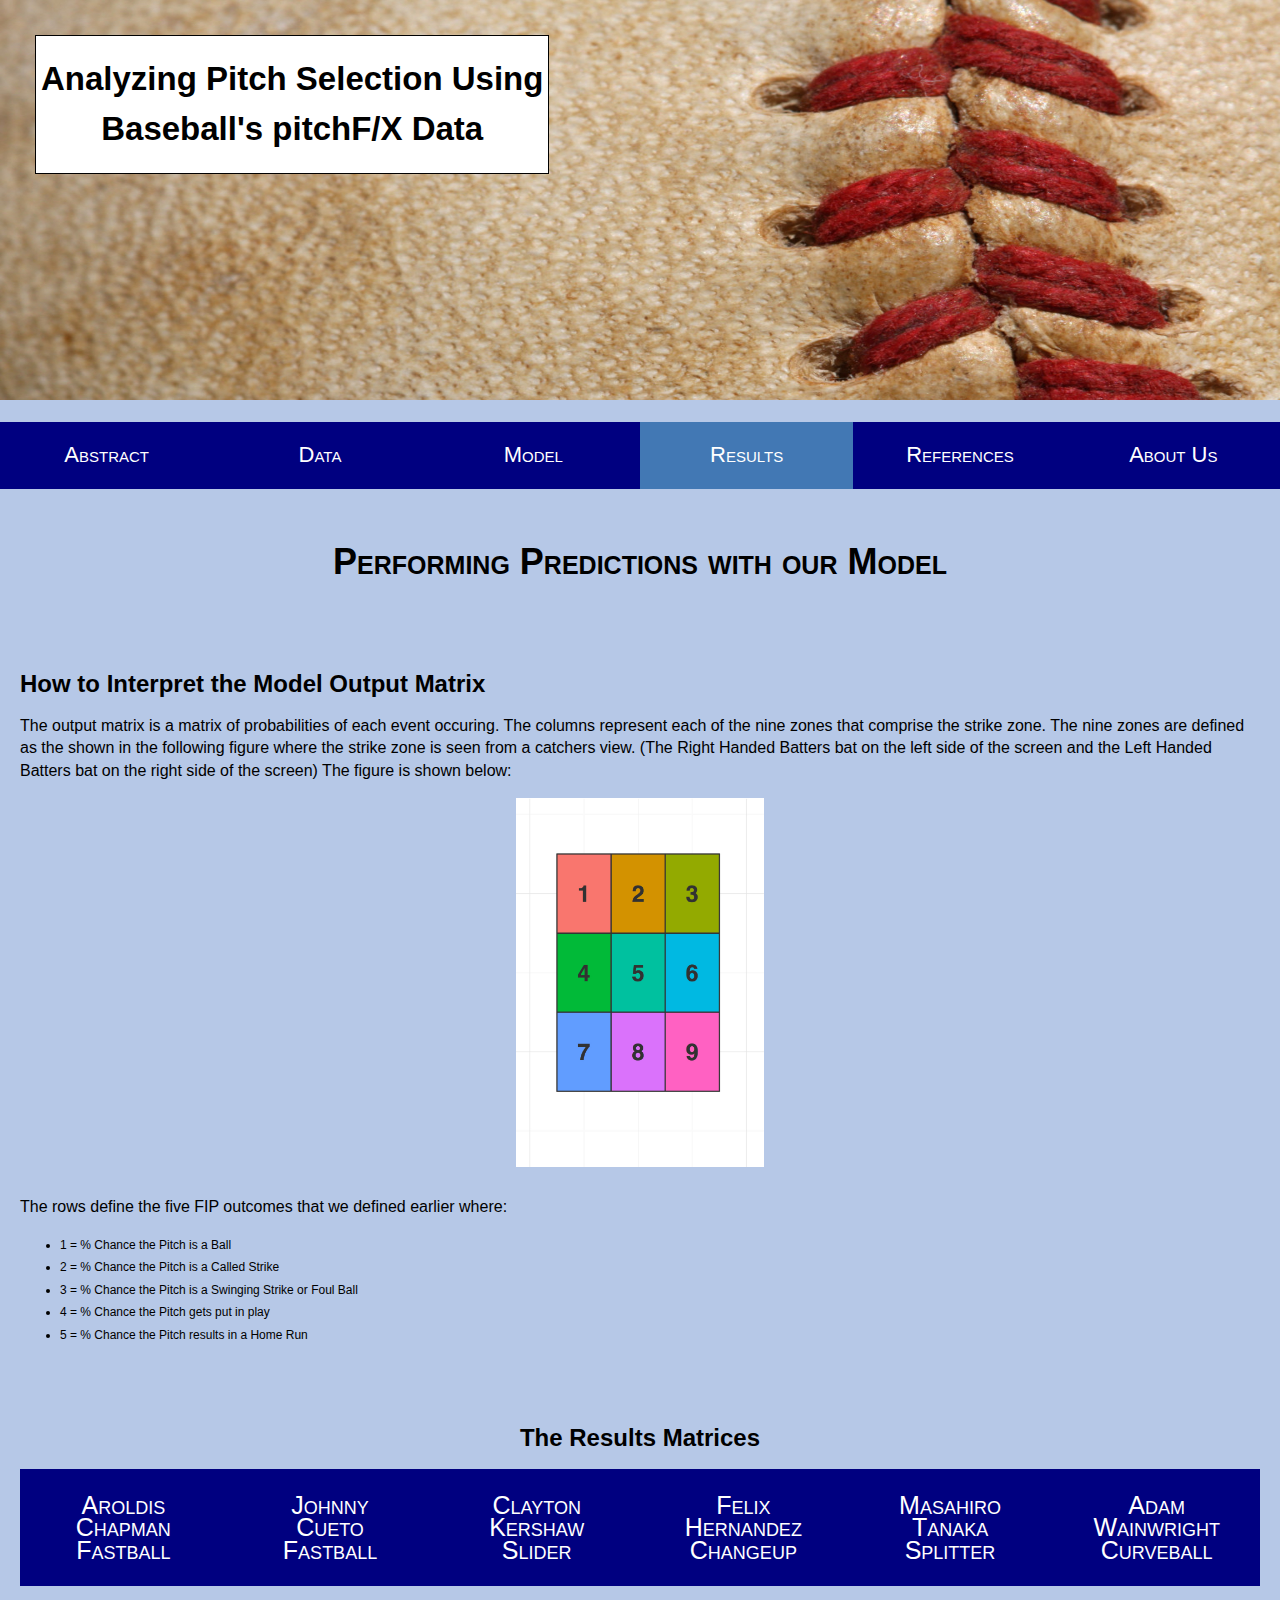
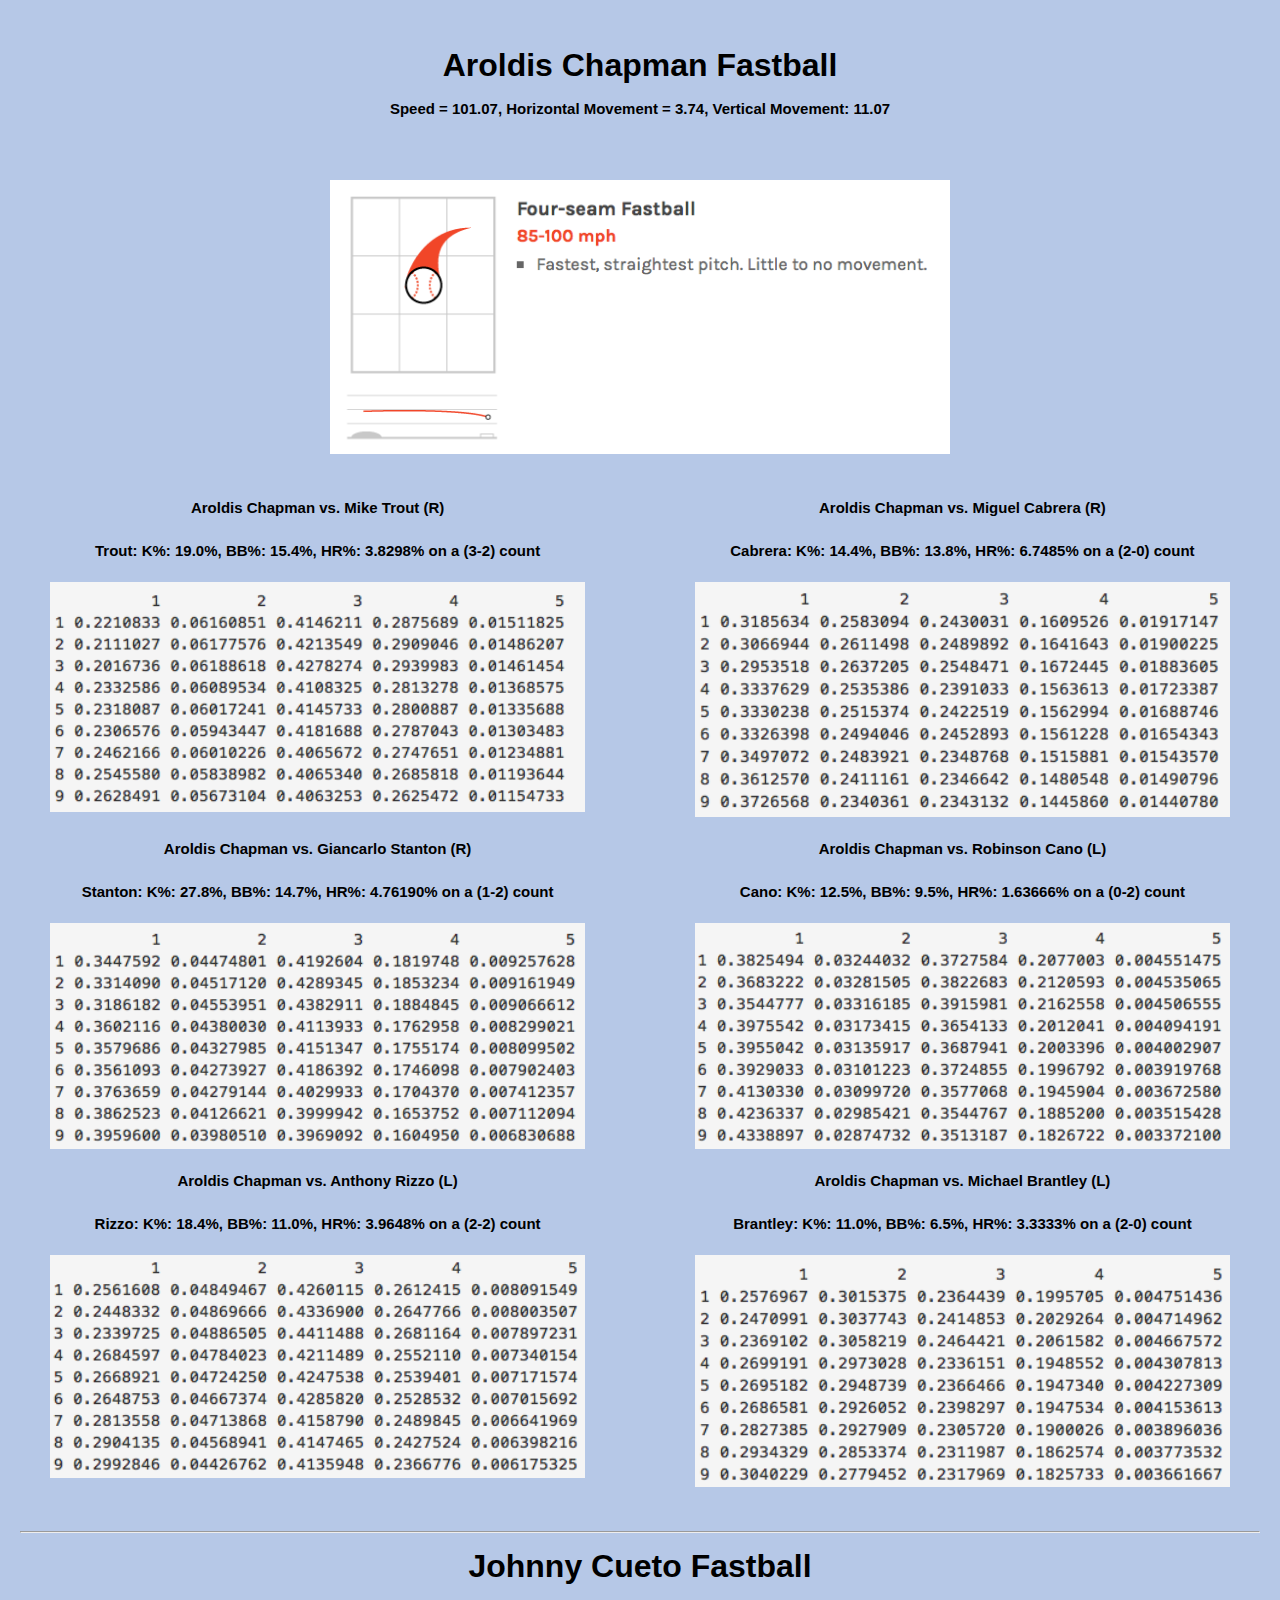
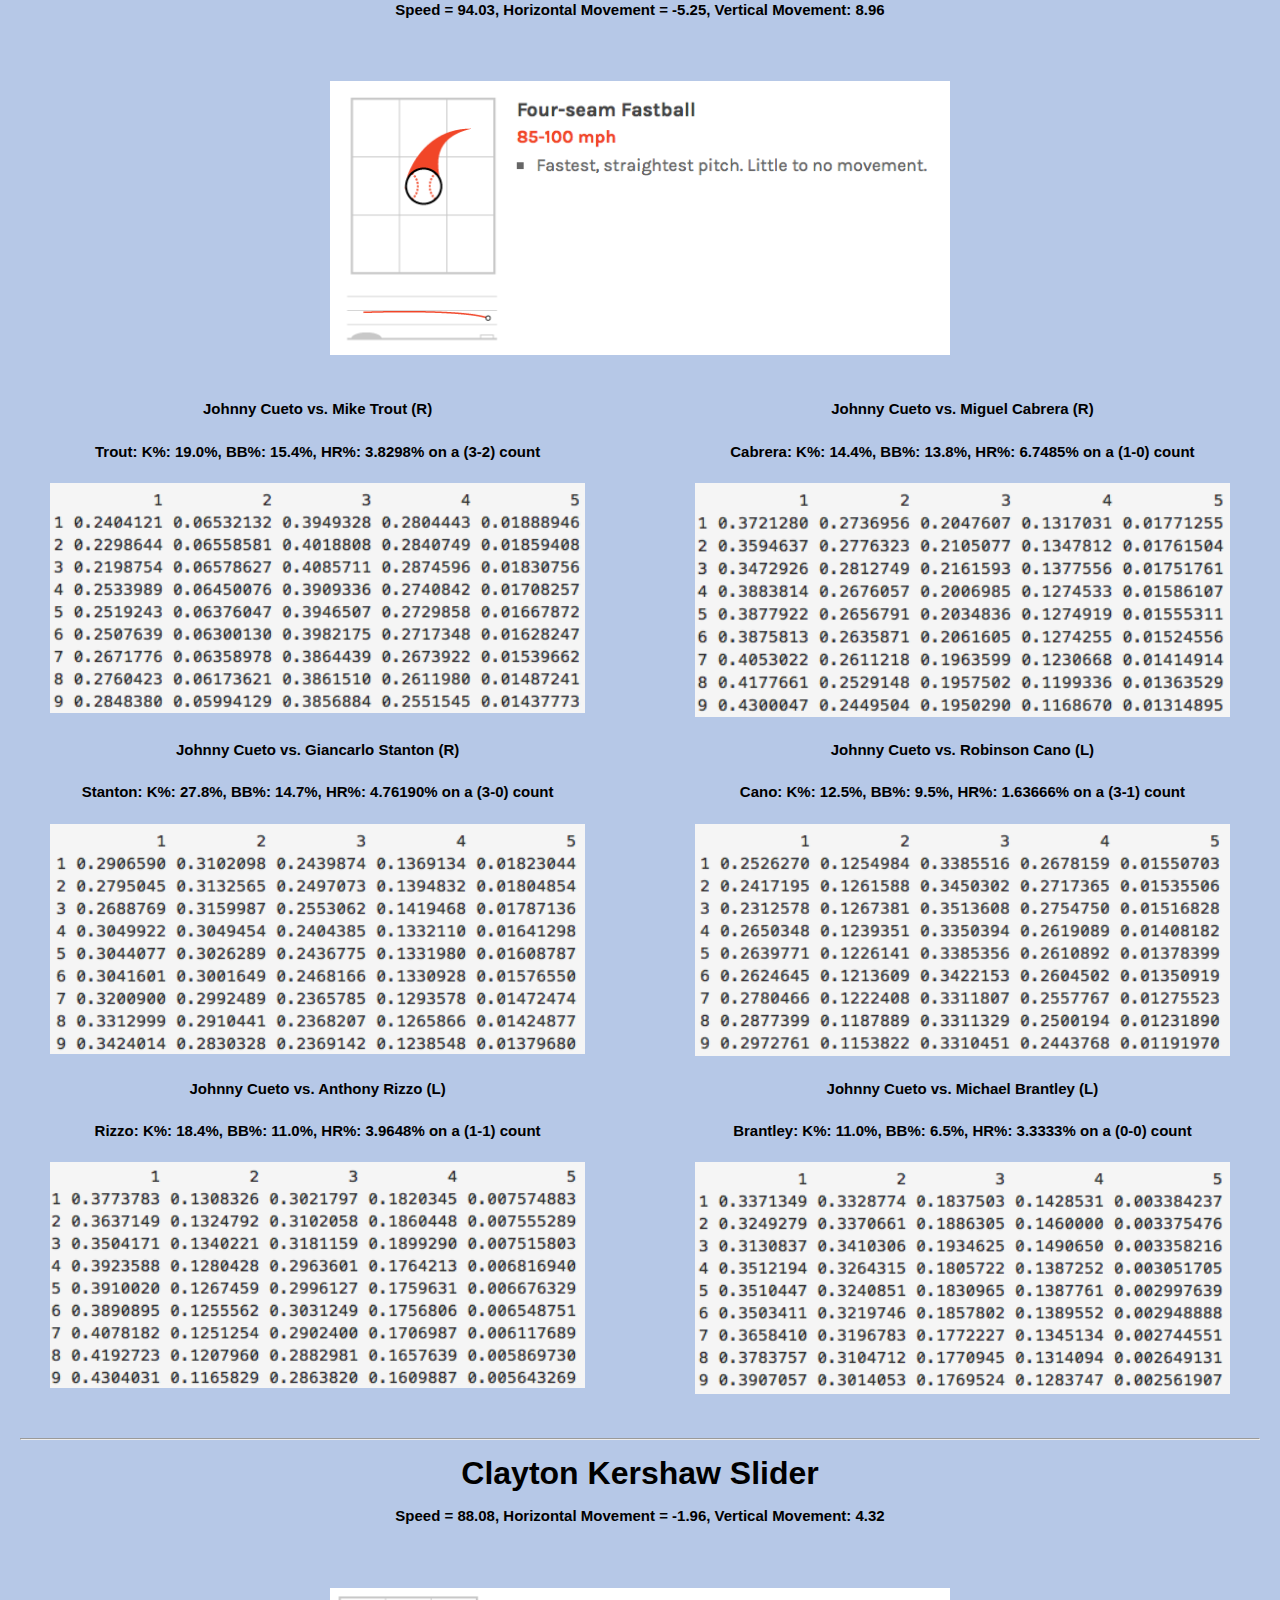
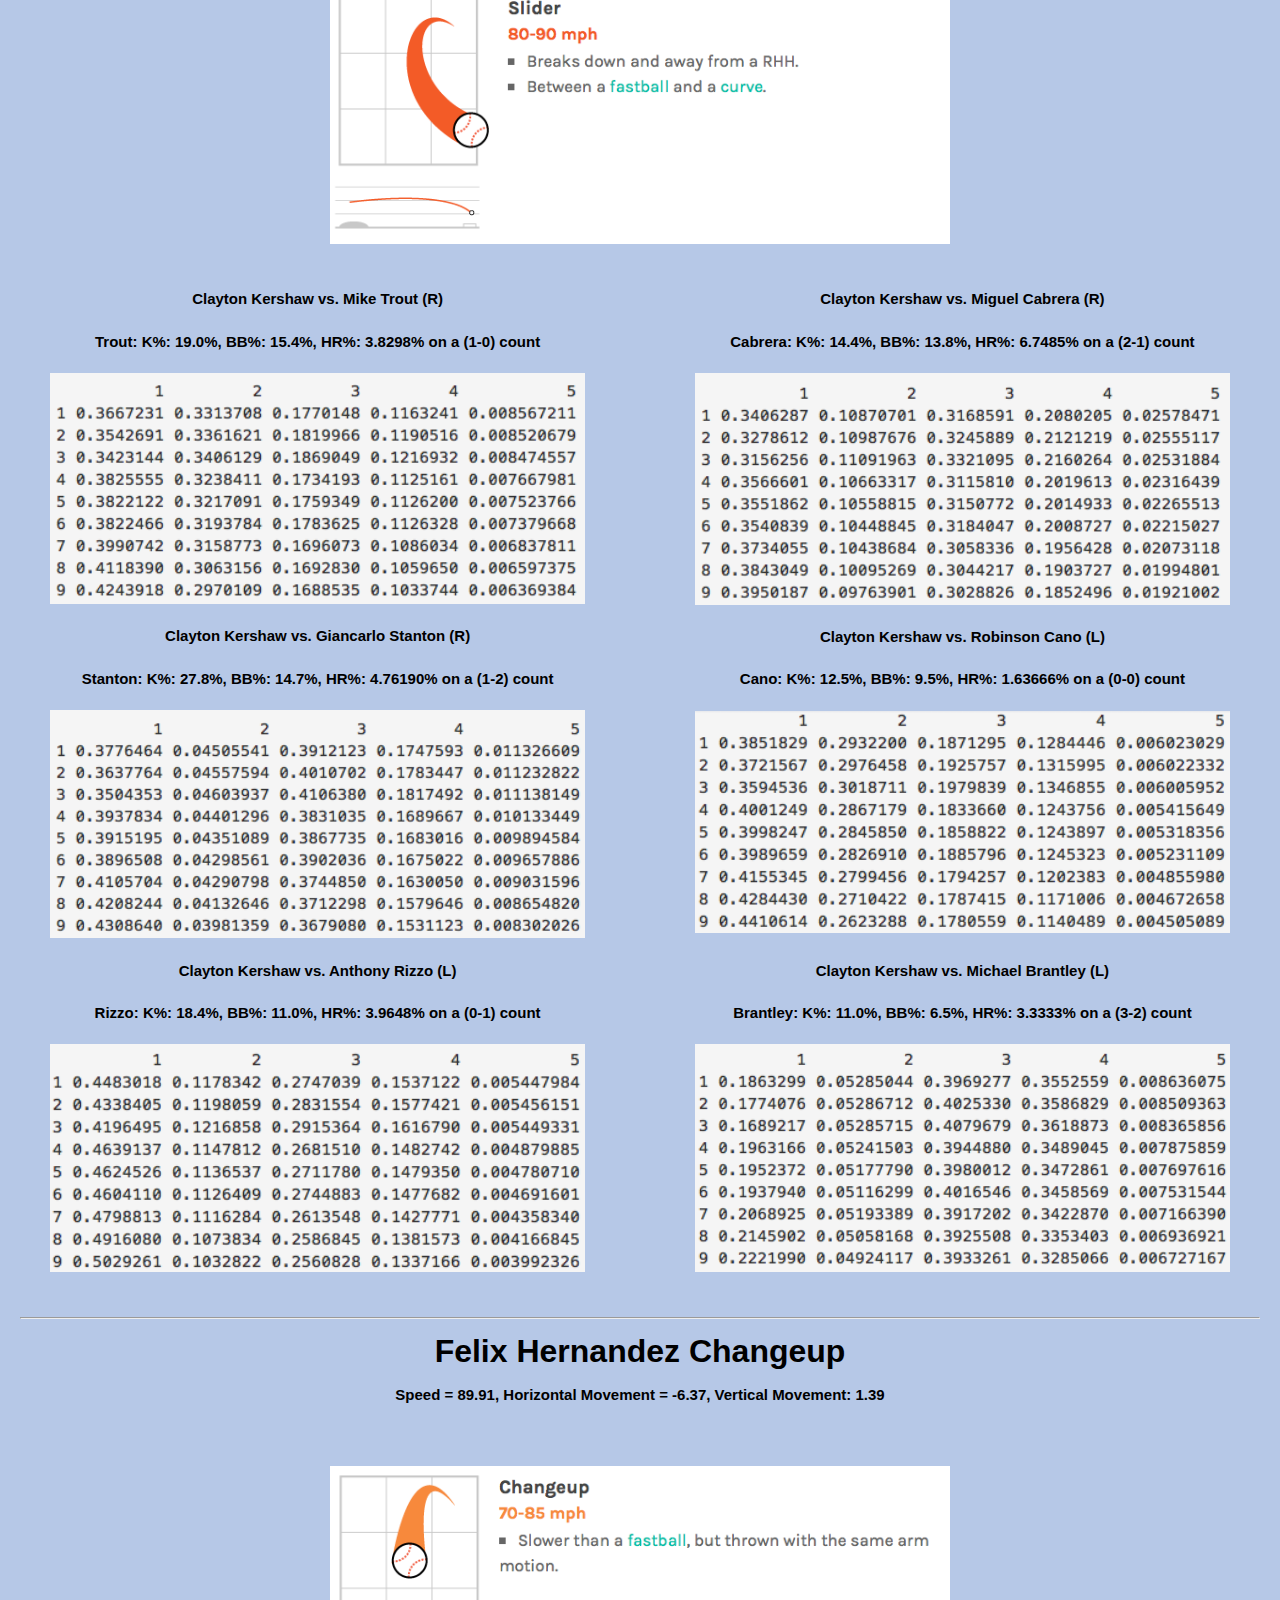
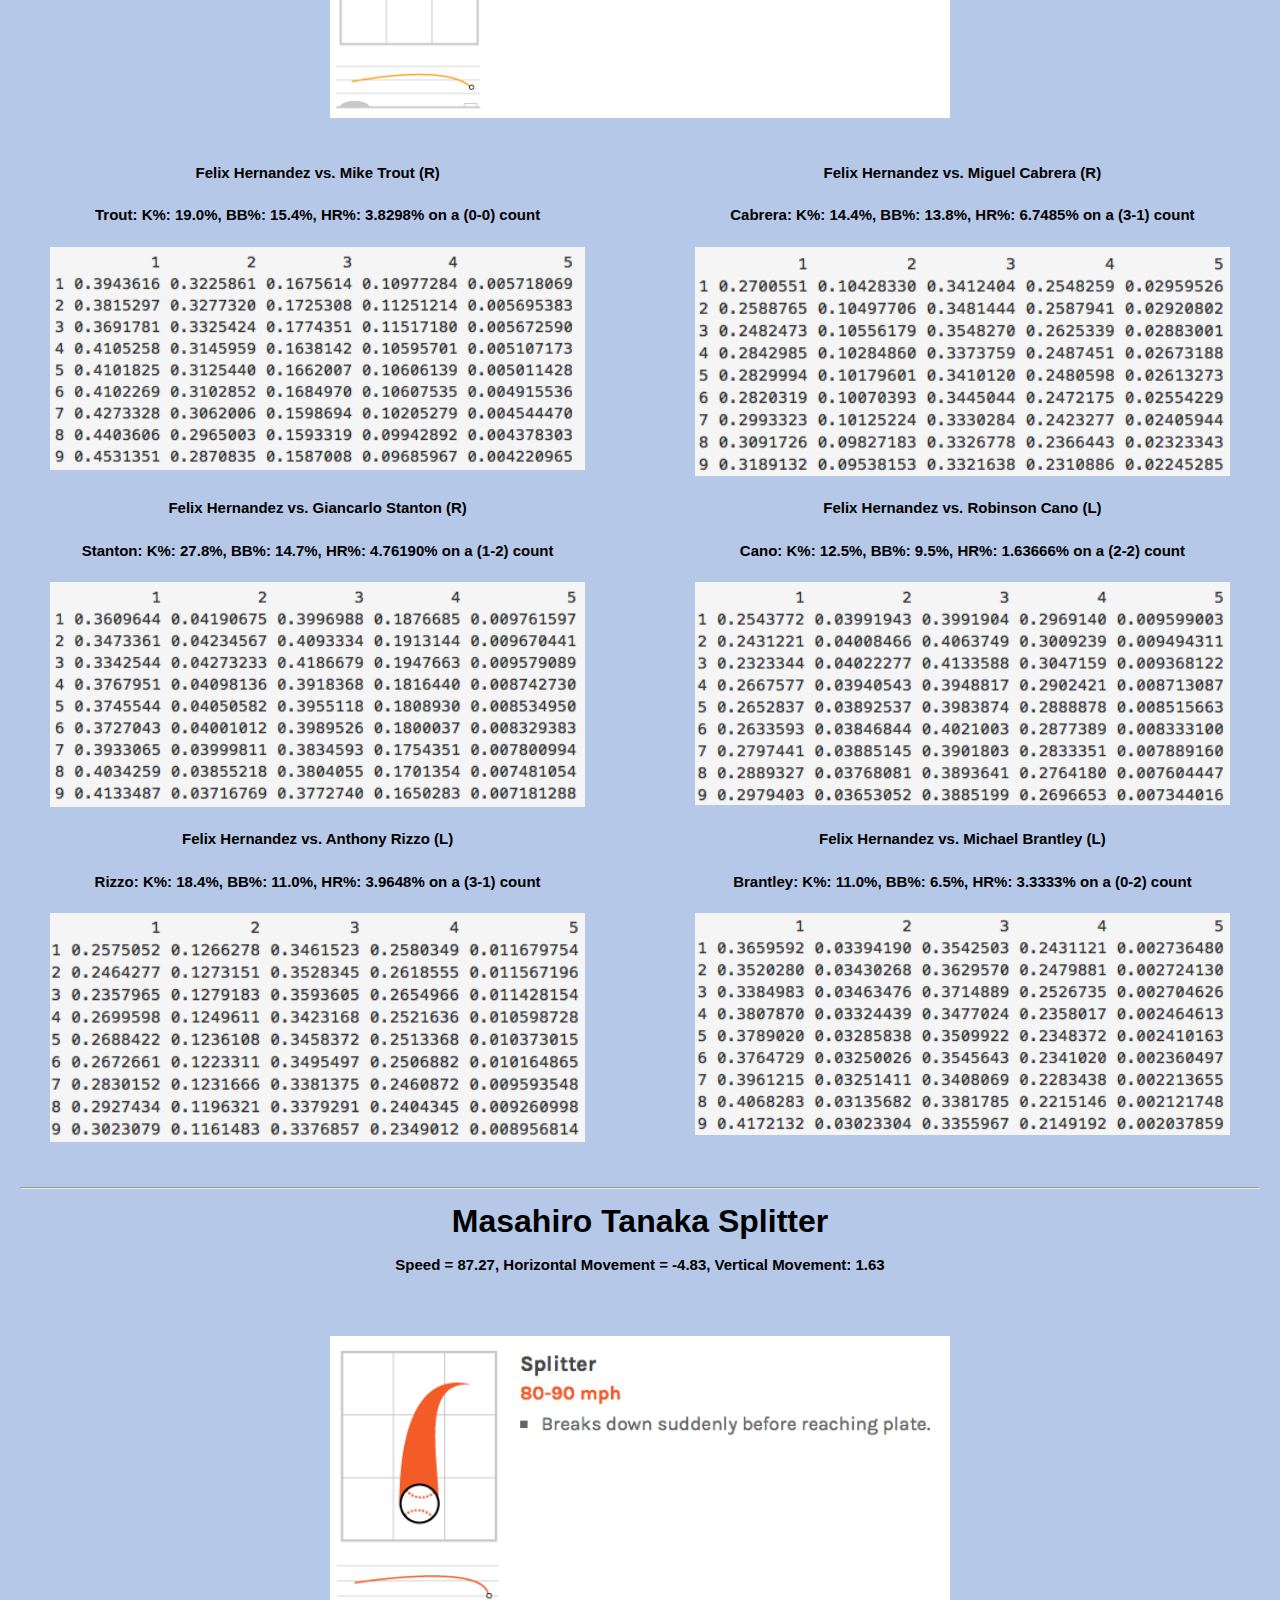
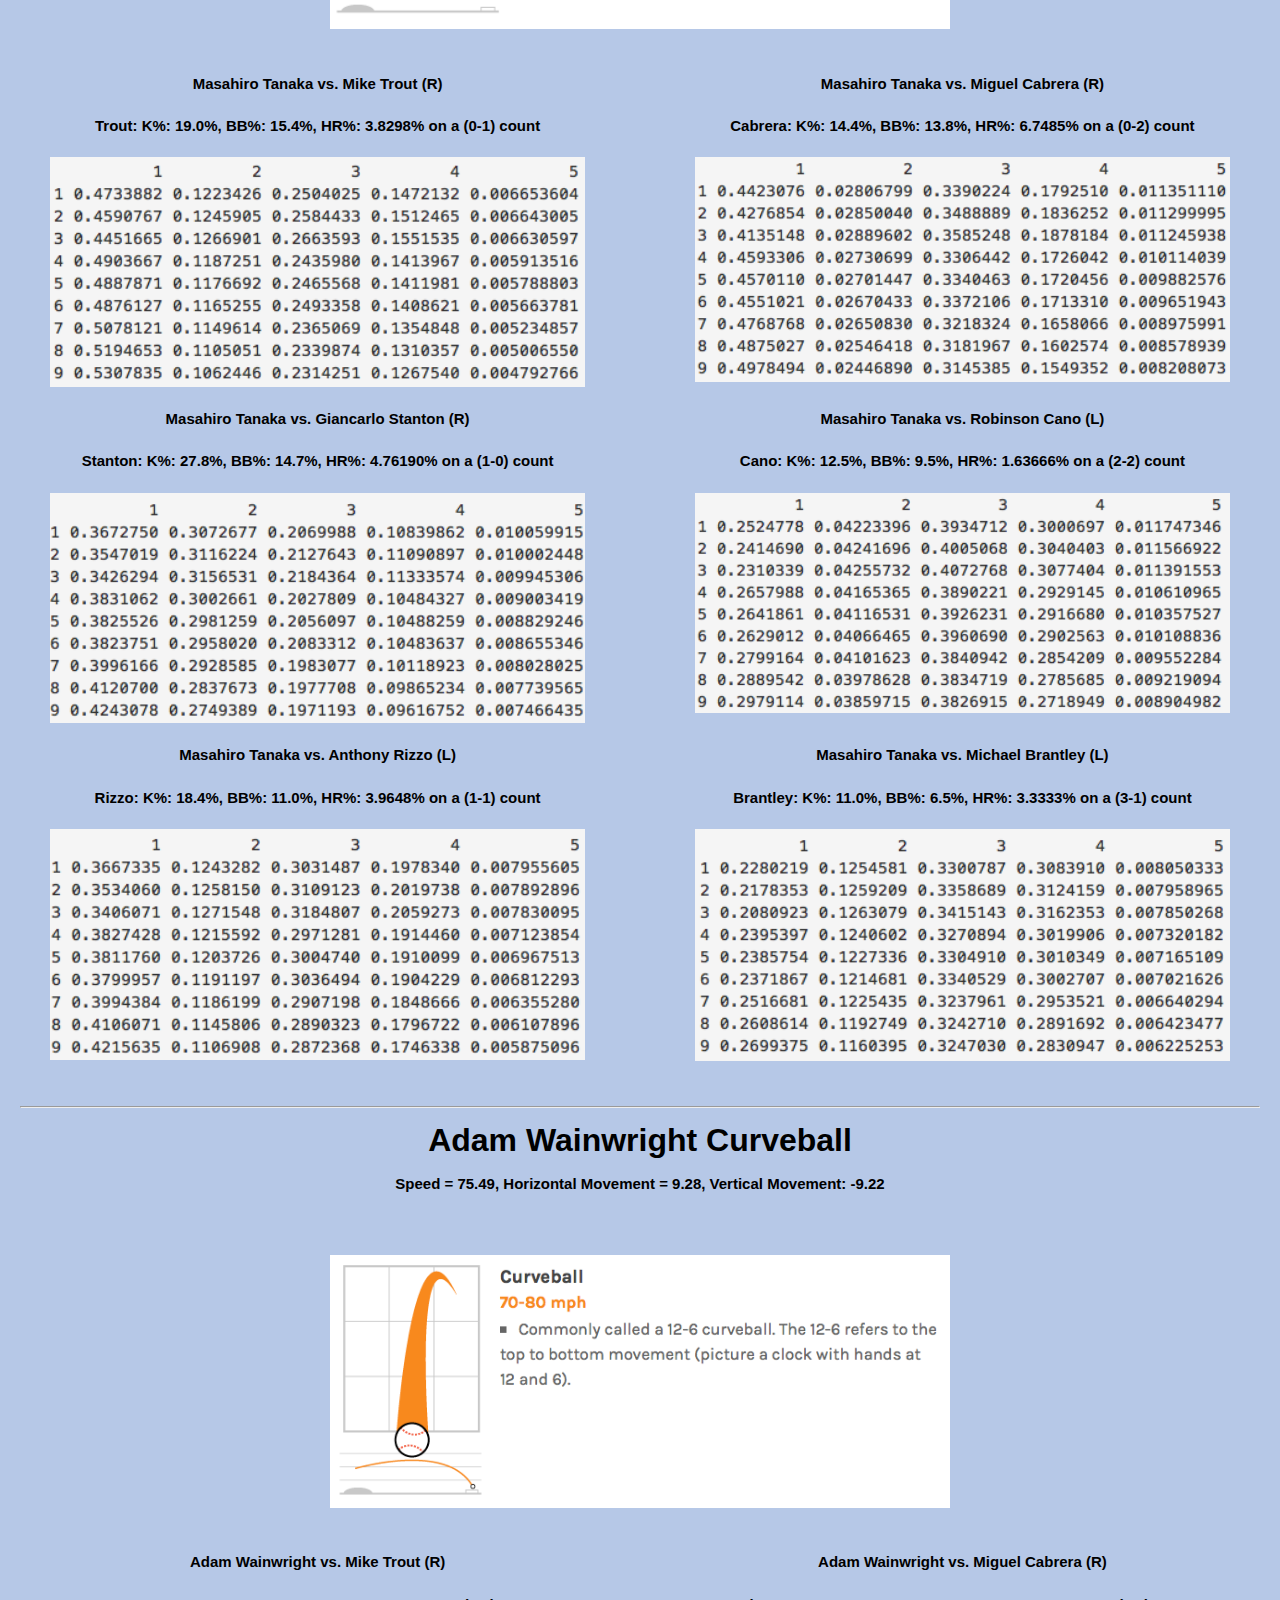
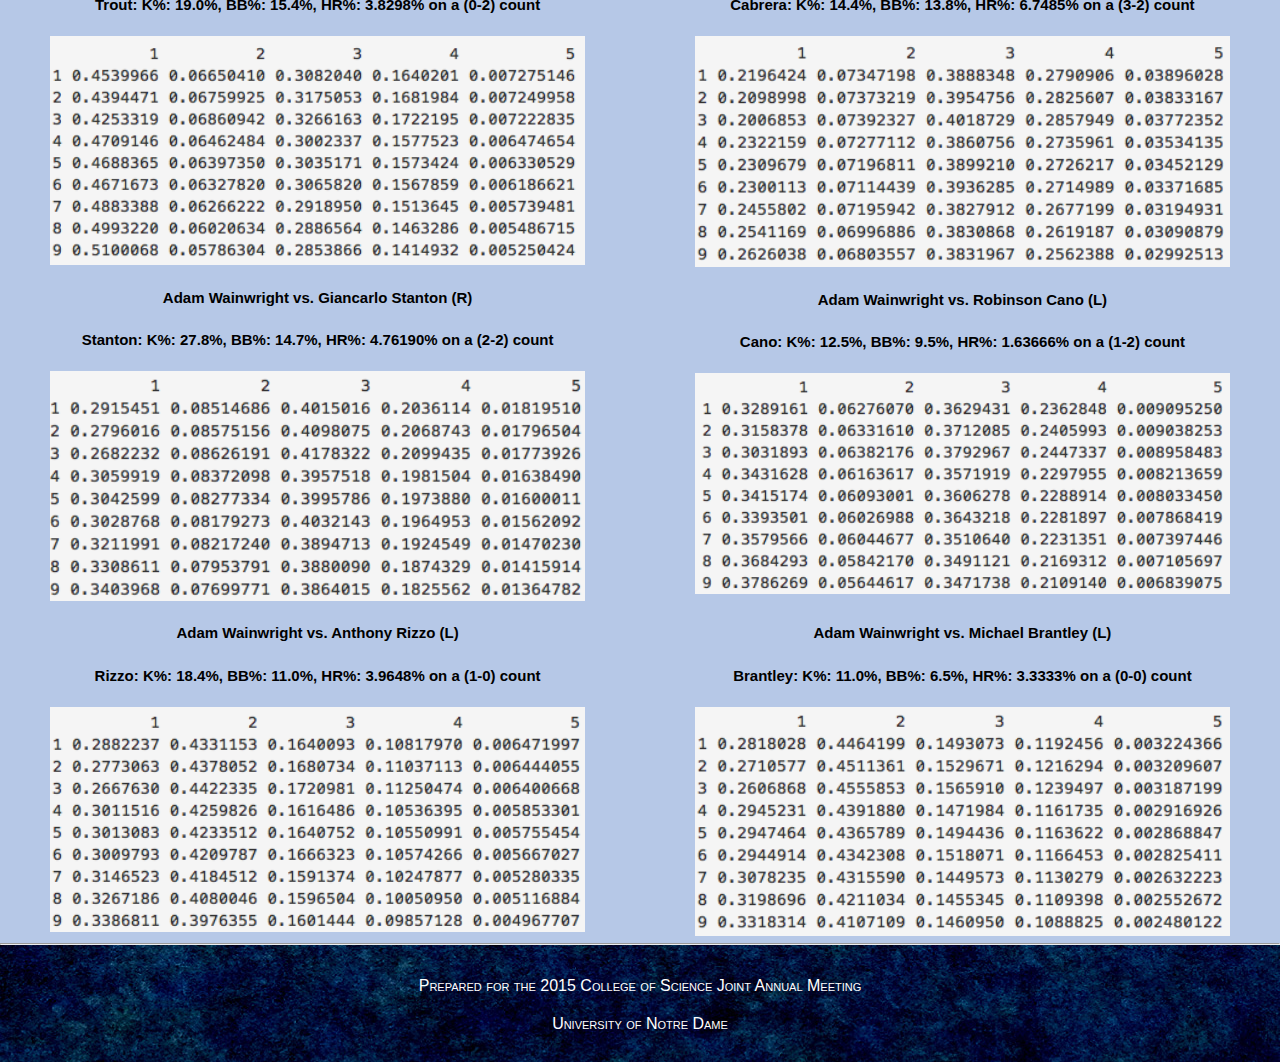
<file: results.html>
<!doctype html>
<html lang="en">

<head>
  <meta charset="utf-8">
  <title>Analyzing Pitch Selection with Baseball pitchF/X Data</title>
  <link rel="stylesheet" type="text/css" href="finalproject.css">
</head>

<body>
	<header>
		<img src= "images/close_up_baseball.jpg" alt="Baseball in the Grass" class= "headerimg"/>
		<div class="mainheader">
			<h2>Analyzing Pitch Selection Using Baseball's pitchF/X Data</h2>
		</div>
		<div class="mainheader2" role="banner">
			<h2>Analyzing Pitch Selection Using</h2> <h2>Baseball's pitchF/X Data</h2>
		</div>
	</header>
	
    <nav id="navigation" role="navigation">
      <ul>
        <li><a href="index.html">Abstract</a></li>
        <li><a href="data.html">Data</a></li>
		<li><a href="Model.html">Model</a></li>
		<li class="active"><a href="results.html">Results</a></li>
		<li><a href="references.html">References</a></li>
		<li><a href="about_us.html">About Us</a></li>
      </ul>
    </nav>
	<br>
	<h1 id="resultshead">Performing Predictions with our Model</h1>
	<br><br>
	<main id="modelfits" role="main">
		<div id="interpretfits">
			<h2>How to Interpret the Model Output Matrix</h2>
			<p> The output matrix is a matrix of probabilities of each event occuring. The columns represent each of the nine 
				zones that comprise the strike zone. The nine zones are defined as the shown in the following figure where the 
				strike zone is seen from a catchers view. (The Right Handed Batters bat on the left side of the screen and the 
				Left Handed Batters bat on the right side of the screen) The figure is shown below:</p><div id="thezone"> <img 
					id="strikezone1" src= "images/Rplot.jpg" alt="The Strike Zone"></div><br><p> The rows define the five FIP 
						outcomes that we defined earlier where:</p>
			<ul>
				<li>1 = % Chance the Pitch is a Ball</li>
				<li>2 = % Chance the Pitch is a Called Strike</li>
				<li>3 = % Chance the Pitch is a Swinging Strike or Foul Ball</li>
				<li>4 = % Chance the Pitch gets put in play</li>
				<li>5 = % Chance the Pitch results in a Home Run</li>
			</ul>
		</div>
		<br>
		<br>
		<div id="results">
			<h2>The Results Matrices</h2> 
			<nav id="resultsnavigation">
				<ul>
		        	<li><a href=#Chapman>Aroldis <br>Chapman<br> Fastball</a></li>
		        	<li><a href=#Cueto>Johnny<br> Cueto<br> Fastball</a></li>
					<li><a href=#Kershaw>Clayton<br> Kershaw<br> Slider</a></li>
					<li><a href=#Hernandez>Felix<br> Hernandez<br> Changeup</a></li>
					<li><a href=#Tanaka>Masahiro<br> Tanaka<br> Splitter</a></li>
					<li><a href=#Wainwright>Adam<br> Wainwright<br> Curveball</a></li>
				</ul>
			</nav>
			
			<div id="Chapman">
				<h1>Aroldis Chapman Fastball</h1>
				<h3>Speed = 101.07, Horizontal Movement = 3.74, Vertical Movement: 11.07</h3>
				<br><br><img src= "images/pitches/fastball.png" alt="Fastball Description" id= "fbdesc1"/><br><br>
				<div id="chapmantrout">
				<h3> Aroldis Chapman vs. Mike Trout (R)</h3>
				<h4> Trout: K%: 19.0%, BB%: 15.4%, HR%: 3.8298% on a (3-2) count</h4>
				<img src= "images/Results/Chapman/Trout.png" alt="Chapman vs. Trout" class= "Trout"/></div>
				<div id="chapmancabrera">
				<h3> Aroldis Chapman vs. Miguel Cabrera (R)</h3>
				<h4> Cabrera: K%: 14.4%, BB%: 13.8%, HR%: 6.7485% on a (2-0) count</h4>
				<img src= "images/Results/Chapman/Cabrera.png" alt="Chapman vs. Cabrera" class= "Cabrera"/></div>
				<div id="chapmanstanton">
				<h3> Aroldis Chapman vs. Giancarlo Stanton (R)</h3>
				<h4> Stanton: K%: 27.8%, BB%: 14.7%, HR%: 4.76190% on a (1-2) count</h4>
				<img src= "images/Results/Chapman/Stanton.png" alt="Chapman vs Stanton" class="Stanton"></div>
				<div id="chapmancano">
				<h3> Aroldis Chapman vs. Robinson Cano (L)</h3>
				<h4> Cano: K%: 12.5%, BB%: 9.5%, HR%: 1.63666% on a (0-2) count</h4>
				<img src= "images/Results/Chapman/Cano.png" alt="Chapman vs. Cano" class= "Cano"/></div>
				<div id="chapmanrizzo">
				<h3> Aroldis Chapman vs. Anthony Rizzo (L)</h3>
				<h4> Rizzo: K%: 18.4%, BB%: 11.0%, HR%: 3.9648% on a (2-2) count</h4>
				<img src= "images/Results/Chapman/Rizzo.png" alt="Chapman vs Rizzo" class= "Rizzo"/></div>
				<div id="chapmanbrantley">
				<h3> Aroldis Chapman vs. Michael Brantley (L)</h3>
				<h4> Brantley: K%: 11.0%, BB%: 6.5%, HR%: 3.3333% on a (2-0) count</h4>
				<img src= "images/Results/Chapman/Brantley.png" alt="Chapman vs. Brantley" class= "Brantley"/></div>
				<br>
			</div>
			<div id="Cueto">
				<hr>
				<h1>Johnny Cueto Fastball</h1>
				<h3>Speed = 94.03, Horizontal Movement = -5.25, Vertical Movement: 8.96</h3>
				<br><br><img src= "images/pitches/fastball.png" alt="Fastball Description" id= "fbdesc"/><br><br>
				<div id="cuetotrout">
				<h3> Johnny Cueto vs. Mike Trout (R)</h3>
				<h4> Trout: K%: 19.0%, BB%: 15.4%, HR%: 3.8298% on a (3-2) count</h4>
				<img src= "images/Results/Cueto/Trout.png" alt="Cueto vs. Trout" class= "Trout"/></div>
				<div id="cuetocabrera">
				<h3> Johnny Cueto vs. Miguel Cabrera (R)</h3>
				<h4> Cabrera: K%: 14.4%, BB%: 13.8%, HR%: 6.7485% on a (1-0) count</h4>
				<img src= "images/Results/Cueto/Cabrera.png" alt="Cueto vs. Cabrera" class= "Cabrera"/></div>
				<div id="cuetostanton">
				<h3> Johnny Cueto vs. Giancarlo Stanton (R)</h3>
				<h4> Stanton: K%: 27.8%, BB%: 14.7%, HR%: 4.76190% on a (3-0) count</h4>
				<img src= "images/Results/Cueto/Stanton.png" alt="Cueto vs Stanton" class= "Stanton"/></div>
				<div id="cuetocano">
				<h3> Johnny Cueto vs. Robinson Cano (L)</h3>
				<h4> Cano: K%: 12.5%, BB%: 9.5%, HR%: 1.63666% on a (3-1) count</h4>
				<img src= "images/Results/Cueto/Cano.png" alt="Cueto vs. Cano" class= "Cano"/></div>
				<div id="cuetorizzo">
				<h3> Johnny Cueto vs. Anthony Rizzo (L)</h3>
				<h4> Rizzo: K%: 18.4%, BB%: 11.0%, HR%: 3.9648% on a (1-1) count</h4>
				<img src= "images/Results/Cueto/Rizzo.png" alt="Cueto vs Rizzo" class= "Rizzo"/></div>
				<div id="cuetobrantley">
				<h3> Johnny Cueto vs. Michael Brantley (L)</h3>
				<h4> Brantley: K%: 11.0%, BB%: 6.5%, HR%: 3.3333% on a (0-0) count</h4>
				<img src= "images/Results/Cueto/Brantley.png" alt="Cueto vs. Brantley" class= "Brantley"/></div>
				<br>
			</div>
			<div id="Kershaw">
				<hr>
				<h1>Clayton Kershaw Slider</h1>
				<h3>Speed = 88.08, Horizontal Movement = -1.96, Vertical Movement: 4.32</h3>
				<br><br><img src= "images/pitches/slider.png" alt="Slider Description" id= "sldesc"/><br><br>
				<div id="kershawtrout">
				<h3> Clayton Kershaw vs. Mike Trout (R)</h3>
				<h4> Trout: K%: 19.0%, BB%: 15.4%, HR%: 3.8298% on a (1-0) count</h4>
				<img src= "images/Results/Kershaw/Trout.png" alt="Kershaw vs. Trout" class= "Trout"/></div>
				<div id="kershawcabrera">
				<h3> Clayton Kershaw vs. Miguel Cabrera (R)</h3>
				<h4> Cabrera: K%: 14.4%, BB%: 13.8%, HR%: 6.7485% on a (2-1)  count</h4>
				<img src= "images/Results/Kershaw/Cabrera.png" alt="Kershaw vs. Cabrera" class= "Cabrera"/></div>
				<div id="kershawstanton">
				<h3> Clayton Kershaw vs. Giancarlo Stanton (R)</h3>
				<h4> Stanton: K%: 27.8%, BB%: 14.7%, HR%: 4.76190% on a (1-2) count</h4>
				<img src= "images/Results/Kershaw/Stanton.png" alt="Kershaw vs Stanton" class= "Stanton"/></div>
				<div id="kershawcano">
				<h3> Clayton Kershaw vs. Robinson Cano (L)</h3>
				<h4> Cano: K%: 12.5%, BB%: 9.5%, HR%: 1.63666% on a (0-0) count</h4>
				<img src= "images/Results/Kershaw/Cano.png" alt="Kershaw vs. Cano" class= "Cano"/></div>
				<div id="kershawrizzo">
				<h3> Clayton Kershaw vs. Anthony Rizzo (L)</h3>
				<h4> Rizzo: K%: 18.4%, BB%: 11.0%, HR%: 3.9648% on a (0-1) count</h4>
				<img src= "images/Results/Kershaw/Rizzo.png" alt="Kershaw vs Rizzo" class= "Rizzo"></div>
				<div id="kershawbrantley">
				<h3> Clayton Kershaw vs. Michael Brantley (L)</h3>
				<h4> Brantley: K%: 11.0%, BB%: 6.5%, HR%: 3.3333% on a (3-2) count</h4>
				<img src= "images/Results/Kershaw/Brantley.png" alt="Kershaw vs. Brantley" class= "Brantley"/></div>
				<br>
			</div>
			<div id="Hernandez">
				<hr>
				<h1>Felix Hernandez Changeup</h1>
				<h3>Speed = 89.91, Horizontal Movement = -6.37, Vertical Movement: 1.39</h3>
				<br><br><img src= "images/pitches/changeup.png" alt="Changeup Description" id= "chdesc"/><br><br>
				<div id="hernandeztrout">
				<h3> Felix Hernandez vs. Mike Trout (R)</h3>
				<h4> Trout: K%: 19.0%, BB%: 15.4%, HR%: 3.8298% on a (0-0) count</h4>
				<img src= "images/Results/Hernandez/Trout.png" alt="Hernandez vs. Trout" class= "Trout"/></div>
				<div id="hernandezcabrera">
				<h3> Felix Hernandez vs. Miguel Cabrera (R)</h3>
				<h4> Cabrera: K%: 14.4%, BB%: 13.8%, HR%: 6.7485% on a (3-1) count</h4>
				<img src= "images/Results/Hernandez/Cabrera.png" alt="Hernandez vs. Cabrera" class= "Cabrera"/></div>
				<div id="hernandezstanton">
				<h3> Felix Hernandez vs. Giancarlo Stanton (R)</h3>
				<h4> Stanton: K%: 27.8%, BB%: 14.7%, HR%: 4.76190% on a (1-2) count</h4>
				<img src= "images/Results/Hernandez/Stanton.png" alt="Hernandez vs Stanton" class= "Stanton"/></div>
				<div id="hernandezcano">
				<h3> Felix Hernandez vs. Robinson Cano (L)</h3>
				<h4> Cano: K%: 12.5%, BB%: 9.5%, HR%: 1.63666% on a (2-2) count</h4>
				<img src= "images/Results/Hernandez/Cano.png" alt="Hernandez vs. Cano" class= "Cano"/></div>
				<div id="hernandezrizzo">
				<h3> Felix Hernandez vs. Anthony Rizzo (L)</h3>
				<h4> Rizzo: K%: 18.4%, BB%: 11.0%, HR%: 3.9648% on a (3-1) count</h4>
				<img src= "images/Results/Hernandez/Rizzo.png" alt="Hernandez vs Rizzo" class= "Rizzo"/></div>
				<div id="hernandezbrantley">
				<h3> Felix Hernandez vs. Michael Brantley (L)</h3>
				<h4> Brantley: K%: 11.0%, BB%: 6.5%, HR%: 3.3333% on a (0-2) count</h4>
				<img src= "images/Results/Hernandez/Brantley.png" alt="Hernandez vs. Brantley" class= "Brantley"/></div>
				<br>
			</div>
			<div id="Tanaka">
				<hr>
				<h1>Masahiro Tanaka Splitter</h1>
				<h3>Speed = 87.27, Horizontal Movement = -4.83, Vertical Movement: 1.63</h3>
				<br><br><img src= "images/pitches/splitter.png" alt="Splitter Description" id= "spdesc"/><br><br>
				<div id="tanakatrout">
				<h3> Masahiro Tanaka vs. Mike Trout (R)</h3>
				<h4> Trout: K%: 19.0%, BB%: 15.4%, HR%: 3.8298% on a (0-1) count</h4>
				<img src= "images/Results/Tanaka/Trout.png" alt="Tanaka vs. Trout" class= "Trout"/></div>
				<div id="tanakacabrera">
				<h3> Masahiro Tanaka vs. Miguel Cabrera (R)</h3>
				<h4> Cabrera: K%: 14.4%, BB%: 13.8%, HR%: 6.7485% on a (0-2) count</h4>
				<img src= "images/Results/Tanaka/Cabrera.png" alt="Tanaka vs. Cabrera" class= "Cabrera"/></div>
				<div id="tanakastanton">
				<h3> Masahiro Tanaka vs. Giancarlo Stanton (R)</h3>
				<h4> Stanton: K%: 27.8%, BB%: 14.7%, HR%: 4.76190% on a (1-0) count</h4>
				<img src= "images/Results/Tanaka/Stanton.png" alt="Tanaka vs Stanton" class= "Stanton"/></div>
				<div id="tanakacano">
				<h3> Masahiro Tanaka vs. Robinson Cano (L)</h3>
				<h4> Cano: K%: 12.5%, BB%: 9.5%, HR%: 1.63666% on a (2-2) count</h4>
				<img src= "images/Results/Tanaka/Cano.png" alt="Tanaka vs. Cano" class= "Cano"/></div>
				<div id="tanakarizzo">
				<h3> Masahiro Tanaka vs. Anthony Rizzo (L)</h3>
				<h4> Rizzo: K%: 18.4%, BB%: 11.0%, HR%: 3.9648% on a (1-1) count</h4>
				<img src= "images/Results/Tanaka/Rizzo.png" alt="Tanaka vs Rizzo" class= "Rizzo"/></div>
				<div id="tanakabrantley">
				<h3> Masahiro Tanaka vs. Michael Brantley (L)</h3>
				<h4> Brantley: K%: 11.0%, BB%: 6.5%, HR%: 3.3333% on a (3-1) count</h4>
				<img src= "images/Results/Tanaka/Brantley.png" alt="Tanaka vs. Brantley" class= "Brantley"/></div>
				<br>
			</div>
			<div id="Wainwright">
				<hr>
				<h1>Adam Wainwright Curveball</h1>
				<h3>Speed = 75.49, Horizontal Movement = 9.28, Vertical Movement: -9.22</h3>
				<br><br><img src= "images/pitches/curveball.png" alt="Curveball Description" id= "cbdesc"/><br><br>
				<div id="wainwrighttrout">
				<h3> Adam Wainwright vs. Mike Trout (R)</h3>
				<h4> Trout: K%: 19.0%, BB%: 15.4%, HR%: 3.8298% on a (0-2) count</h4>
				<img src= "images/Results/Wainwright/Trout.png" alt="Wainwright vs. Trout" class= "Trout"/></div>
				<div id="wainwrightcabrera">
				<h3> Adam Wainwright vs. Miguel Cabrera (R)</h3>
				<h4> Cabrera: K%: 14.4%, BB%: 13.8%, HR%: 6.7485% on a (3-2) count</h4>
				<img src= "images/Results/Wainwright/Cabrera.png" alt="Wainwright vs. Cabrera" class= "Cabrera"/></div>
				<div id="wainwrightstanton">
				<h3> Adam Wainwright vs. Giancarlo Stanton (R)</h3>
				<h4> Stanton: K%: 27.8%, BB%: 14.7%, HR%: 4.76190% on a (2-2) count</h4>
				<img src= "images/Results/Wainwright/Stanton.png" alt="Wainwright vs Stanton" class= "Stanton"/></div>
				<div id="wainwrightcano">
				<h3> Adam Wainwright vs. Robinson Cano (L)</h3>
				<h4> Cano: K%: 12.5%, BB%: 9.5%, HR%: 1.63666% on a (1-2) count</h4>
				<img src= "images/Results/Wainwright/Cano.png" alt="Wainwright vs. Cano" class= "Cano"/></div>
				<div id="wainwrightrizzo">
				<h3> Adam Wainwright vs. Anthony Rizzo (L)</h3>
				<h4> Rizzo: K%: 18.4%, BB%: 11.0%, HR%: 3.9648% on a (1-0) count</h4>
				<img src= "images/Results/Wainwright/Rizzo.png" alt="Wainwright vs Rizzo" class= "Rizzo"/></div>
				<div id="wainwrightbrantley">
				<h3> Adam Wainwright vs. Michael Brantley (L)</h3>
				<h4> Brantley: K%: 11.0%, BB%: 6.5%, HR%: 3.3333% on a (0-0) count</h4>
				<img src= "images/Results/Wainwright/Brantley.png" alt="Wainwright vs. Brantley" class= "Brantley"/></div>
			</div>
		</div>
	</main>
			
	

	<footer id="resultsfooter" role="contentinfo">
		<hr>
		<br>
		<p>Prepared for the 2015 College of Science Joint Annual Meeting</p>
		<p>University of Notre Dame</p>
		<script src="http://ajax.googleapis.com/ajax/libs/jquery/2.0.3/jquery.min.js"></script>	
		<script type="text/javascript" src="finalproject.js"></script>
	</footer>		
</body>
</file>
<file: finalproject.css>
body, html {
		margin:0; 
		padding:0; 
		font-size:100%; 
	 	line-height:1.4em; 
	 	font-family:sans-serif;
		background-color:#B6C8E7;
		
		
 	}
 
 	p {
		 margin:0 0 1em;
 	}
	
 	.headerimg{
		 background-size:cover;
		 max-height:25em;
		 width:100%;
	 	 position: relative;
		 padding-bottom:0px;
	}
	 
	.mainheader{
		 padding:5px;
		 font-variant:small-caps;
		 text-align: center;
		 color:black;
		 font-weight:bold;
		 font-size:10px;
	}
	 
	.mainheader2{
		 display:none;
	}
	 
 	#navigation ul,
	#resultsnavigation ul{
		display: -webkit-flex;
		display:flex;
		-webkit-flex-direction:row;
		flex-direction:row;
		list-style-type: none;
		padding-left:0em;
		padding-right:0em;
		padding-top:0em;
	}
	 
	#navigation ul li,
	#resultsnavigation ul li {
		-webkit-flex: 1 0 0;
		flex: 1 0 0;
		text-align:center;
		font-size:10px;
		font-variant:small-caps;
	}
	
	 
    nav a {
		 display:block;
		 padding:1em 1em; 
		 color:white; 
		 background-color:#000080; 
		 text-decoration:none;
	}
    
	nav a:hover {
		 background-color:#4278B4;
	}
	 
	.active a {
		  background-color:#4278B4;
	}
	  
	#abstract{
		  padding-top:3em;
		  padding-right:3em;
		  padding-left:3em;
		  padding-bottom:5em;
		  text-align:center;
	}
	
	  
	#abstract p {
		  text-align:left;
	}
	
	#authorabstract h2{
		font-size:12px;
		text-align:center;
	}
	
	#ahead, 
	#authorsabstract{
		line-height:200%;
	}
	  
	footer{
		  text-align:center;
		  font-variant:small-caps;
		  color:white;
		  padding-bottom:10px;
	}
	
	  
	#sox,
	#cubs,
	#yanks{
		  width:75px;
		  height:75px;
	}
	  
	#js,
	#jg,
	#jd{
		  padding-left: 5px;
		  padding-right:5px;
		  align:center;
		  text-align:center;
	}
	  
	#jamesS,
	#jamesDs,
	#joeG{
		  max-width:90%;
		  max-height:300px;
	}
	#jamesDs{
		max-width:200px;
	}
	  
	#catcher{
		  width:200px;
		  height:200px;
		  float:right;
		  
	}
	
	#pitcher{
		  width:200px;
		  height:200px;

	}
	  
	#backbutton,
	#pitchbutton,
	#rightbutton,
	#leftbutton,
	#calculate{
		  padding:10px;
		  text-size:14px;
	}
	  
	#buttondiv{
		  text-align:center;
	}
	  
	#baseball{
		  width:20px;
		  height:20px;
		  position:relative;
		  left:-162px;
		  bottom:162px;
	}
	   
	#pitch{
		  width:95%;
		  padding-left:2.5%;
		  padding-right:2.5;
	}
	  
	#pitch,
	#buttondiv{
		display:none;
	}
	
	#modelheader,
	#model,
	#covariatesheader,
	#logoddshead{
		text-align:center;
	}
	
	#model{
		padding-left:30px;
		padding-right:30px;
		font-variant:small-caps;
	}
	
	#covariates{
		padding-top:10px;
		padding-bottom:100px;
		padding-right:50px;
		padding-left:50px;
	}
	
	#modelfit,
	#modelhead2{
		padding-top:0px;
		padding-bottom:100px;
		padding-right:50px;
		padding-left:50px;
		text-align:center;
	}
	
	#FIPoutcomes{
		padding-left:100px;
	}
	
	#backbutton{
		display:none;
	}
	
	#baseballroll{
		display:none;
	}
	
	#refhead{
		text-align:center;
	}
	
	#strikezonerepresentation,
	#strikezonebuttons{
		text-align:center;
	}
	
	#lefty,
	#righty{
		max-width:30%;
	}
	
	#szone{
		max-width:13%;
	}
	
	#lefty{
		visibility:hidden;
	}
	
	#ratescalc{
		padding-left:50px;
	}
	#datadiv,
	#refmaincontent,
	#modelfits{
		padding-top:10px;
		padding-left:20px;
		padding-right:20px;
		padding-bottom:10px;
	}
	
	
	#ahead,
	#aboutheader,
	#modelheader,
	#refhead,
	#datahead,
	#resultshead{
		text-align:center;
		font-variant:small-caps;
		font-size:20px;
	}
	
	footer{
		background-image: url("images/footer_background_img.jpg");
	}
	
	#strikezone1{
		width:20%;
	}

	#thezone{
		text-align:center;
	}
	
	#results{
		text-align:center;
	}
	#results img{
		width:90%;
	}
	
	#resultsnavigation ul li{
		font-size:10px;
	}
	
	pre{
		font-size:8px;
	}
	
	#results h3,
	#results h4{
		font-size:10px;
	}
	
	#model{
		font-size:24px;
		line-height:150%;
		font-weight:bold;
	}
	
	#spdesc,
	#fbdesc,
	#fbdesc1,
	#chdesc,
	#cbdesc,
	#sldesc{
		align:center;
		max-width:80%;
	}
	
	#logoddsphoto{
		max-width:60%;
		display: block;
	 	margin-left: auto;
		margin-right: auto 
	}
	 
	  
 	@media only screen and (min-width:515px){
 		.mainheader2{
 			display:initial;
			border:1px solid black;
			background-color:white;
	 		position: absolute ;
	 		top: 35px;
	 		left: 35px;
			text-align: center;
			padding:5px;
			font-weight:bold;
			font-size:10px;
		}
   		 .mainheader{
   	 	  	 display:none;
   		 }
	
		 ul li {
			 font-size:12px;
		 }
		
		#authorsabstract h2{
			font-size:14px;
		}
		
 	}
 
 	@media only screen and (min-width:700px){
		 .mainheader2{
			 font-size:16px;
		 }
		#navigation ul li {
			 font-size:16px;
		 }
		#aboutheader,
		#modelheader,
		#refhead,
		#datahead,
		#resultshead{
  		  	font-size:30px;
	 	}
	 
	 	#js{
		 float:left;
		 width:47%;
	 	}
		 #jg{
		 float:left;
		 width:47%;
		 }
		 
		 #jd{
		 padding-top:750px;
	 	}
		
		#pitch,
		#buttondiv{
			display:block;
		}
		
		#ball{
			visibility:initial;
		}
		
		@-webkit-keyframes baseballmovement{
			0% {left:0%;}
			45%{-webkit-transform: rotate(1080deg);
				left:95%;}
			100%{-webkit-transform: rotate(-720deg);
				left:0%;}
		}
		@-moz-keyframes baseballmovement{
			0% {left:0%;}
			45%{-moz-transform: rotate(1080deg);
				left:95%;}
			100%{-moz-transform: rotate(-720deg);
				left:0%;}
		}
		@-o-keyframes baseballmovement{
			0% {left:0%;}
			45%{-o-transform: rotate(1080deg);
				left:95%;}
			100%{-o-transform: rotate(-720deg);
				left:0%;}
		}
		@-ms-keyframes baseballmovement{
			0% {left:0%;}
			45%{-ms-transform: rotate(1080deg);
				left:95%;}
			100%{-ms-transform: rotate(-720deg);
				left:0%;}
		}
		@keyframes baseballmovement{
			0% {left:0%;}
			45%{transform: rotate(1080deg);
				left:95%;}
			100%{transform: rotate(-720deg);
				left:0%;}
		}
		
		#baseballroll{
			display:block;
			width:50px;
			position:relative;
			-webkit-animation: baseballmovement 10s linear infinite;
			-moz-animation: baseballmovement 10s linear infinite;
			-o-animation:baseballmovement 10s linear infinite;
			-ms-animation:baseballmovement 10s linear infinite;
			animation: baseballmovement 10s linear infinite;
		}
		
		#resultsnavigation ul li{
			font-size:16px;
		}
		
		pre{
			font-size:14px;
		}
		#results div h2{
			font-size:20px;
		}
		#results div h4,
		#results div h3{font-size:15px;}
		
		#chapmantrout,
		#chapmanstanton,
		#chapmanrizzo,
		#cuetotrout,
		#cuetostanton,
		#cuetorizzo,
		#kershawtrout,
		#kershawstanton,
		#kershawrizzo,
		#hernandeztrout,
		#hernandezstanton,
		#hernandezrizzo,
		#tanakatrout,
		#tanakastanton,
		#tanakarizzo,
		#wainwrighttrout,
		#wainwrightstanton,
		#wainwrightrizzo{
			float:left;
			width:48%;
		}
		
		#chapmancabrera,
		#chapmancano,
		#chapmanbrantley,
		#cuetocabrera,
		#cuetocano,
		#cuetobrantley,
		#kershawcabrera,
		#kershawcano,
		#kershawbrantley,
		#hernandezcabrera,
		#hernandezcano,
		#hernandezbrantley,
		#tanakacabrera,
		#tanakacano,
		#tanakabrantley,
		#wainwrightcabrera,
		#wainwrightcano,
		#wainwrightbrantley{
			float:right;
			width:48%;
		}
		
		#tanakastanton,
		#tanakarizzo,
		#kershawrizzo,
		#kersawstanton,
		#cuetostanton,
		#cuetorizzo,
		#chapmanstanton,
		#chapmanrizzo,
		#hernandezstanton,
		#hernandezrizzo,
		#wainwrightrizzo,
		#wainwrightstanton
		#Chapman,
		#Cueto,
		#Kershaw,
		#Hernandez,
		#Tanaka,
		#Wainwright,
		#resultsfooter{clear:both;}
		
		#Chapman,
		#Cueto,
		#Kershaw,
		#Hernandez,
		#Tanaka,
		#Wainwright{
			padding-top:30px;
		}
 	
	 	#results img{
	 		width:90%;
	 	}
		
		#spdesc,
		#fbdesc,
		#fbdesc1,
		#chdesc,
		#cbdesc,
		#sldesc{
			max-width:50%;
		}
	}
	 @media only screen and (min-width:1070px){
		 .mainheader2{
	 		 font-size:22px;
	 	 }
		 #navigation ul li {
			 font-size:22px;
		 }
   	
		#resultsnavigation ul li{
			font-size:25px;
		}
		
		#authorsabstract h2{
			font-size:16px;
		}
		#model{
			font-size:30px;
		}
	 
	}
	
	@media only screen and (min-width:1240px){
		
		#aboutheader,
		#modelheader,
		#refhead,
		#datahead,
		#resultshead{
  		  	font-size:36px;
	 	 }
		 #js{
			 float:left;
			 width:32%;
		 }
		 #jg{
			 float:left;
			 width:32%;
		 }
		 #jd{
			 clear:none;
			 padding-top:0px;
			 float:left;
			 width:32%;
		 }
		 #footer{clear:left;}
		
	 
	 }
	 
	 @media only screen and (min-width:1350px){
		 
 		#pitch,
 		#buttondiv{
 			display:none;
 		}
  	}
</file>
